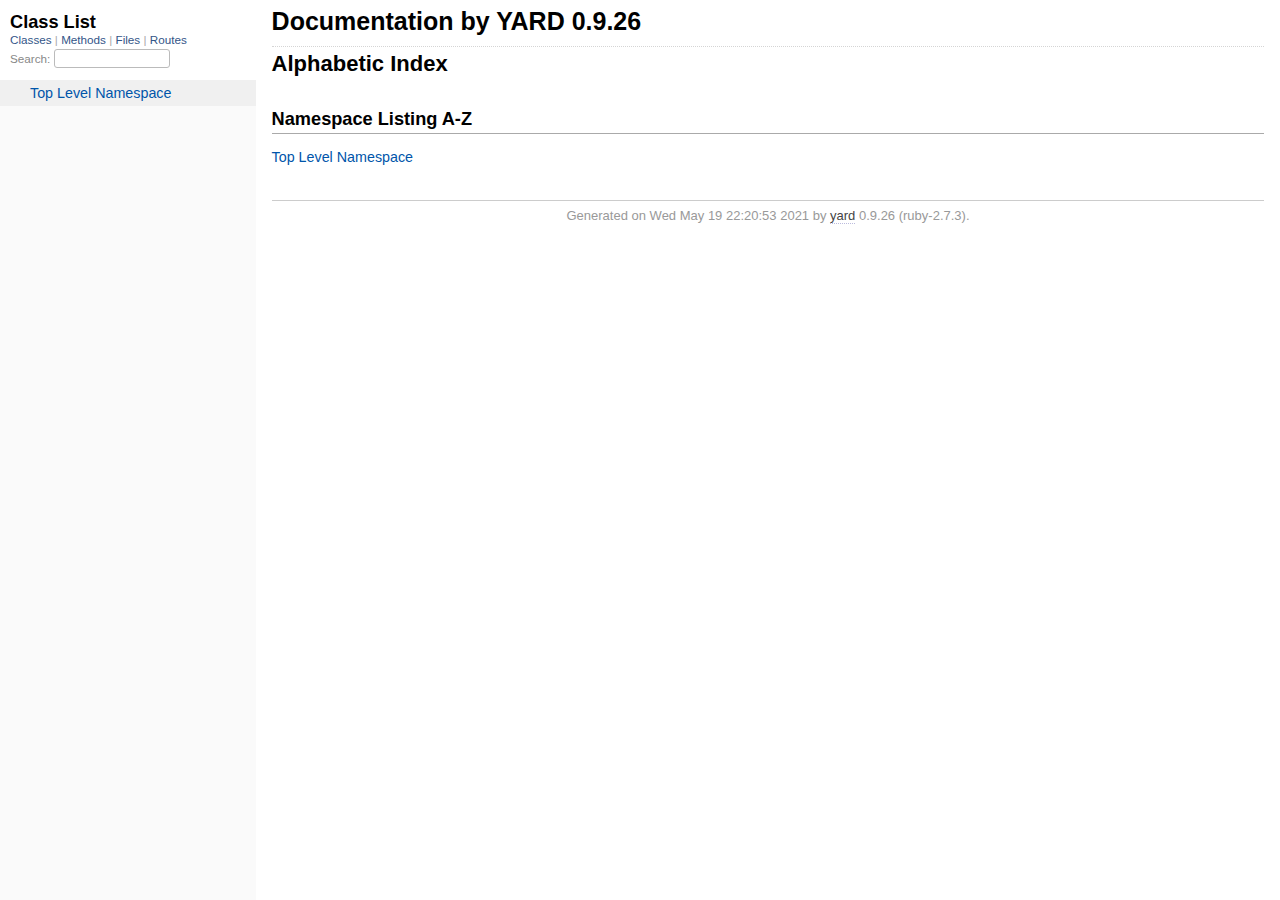
<file: doc/index.html>
<!DOCTYPE html>
<html>
  <head>
    <meta charset="utf-8">
<meta name="viewport" content="width=device-width, initial-scale=1.0">
<title>
  Documentation by YARD 0.9.26
  
</title>

  <link rel="stylesheet" href="css/style.css" type="text/css" />

  <link rel="stylesheet" href="css/common.css" type="text/css" />

<script type="text/javascript">
  pathId = null;
  relpath = '';
</script>


  <script type="text/javascript" charset="utf-8" src="js/jquery.js"></script>

  <script type="text/javascript" charset="utf-8" src="js/app.js"></script>

  <script type="text/javascript" charset="utf-8" src="js/custom.js"></script>


  </head>
  <body>
    <div class="nav_wrap">
      <iframe id="nav" src="class_list.html?1"></iframe>
      <div id="resizer"></div>
    </div>

    <div id="main" tabindex="-1">
      <div id="header">
        <div id="menu">
  
</div>

        <div id="search">
  
    <a class="full_list_link" id="class_list_link"
        href="class_list.html">

        <svg width="24" height="24">
          <rect x="0" y="4" width="24" height="4" rx="1" ry="1"></rect>
          <rect x="0" y="12" width="24" height="4" rx="1" ry="1"></rect>
          <rect x="0" y="20" width="24" height="4" rx="1" ry="1"></rect>
        </svg>
    </a>
  
</div>
        <div class="clear"></div>
      </div>

      <div id="content"><h1 class="noborder title">Documentation by YARD 0.9.26</h1>
<div id="listing">
  <h1 class="alphaindex">Alphabetic Index</h1>
  
<div class="clear"></div>
<h2>Namespace Listing A-Z</h2>


  <ul class="toplevel"><li><span class='object_link'><a href="top-level-namespace.html" title="Top Level Namespace (root)">Top Level Namespace</a></span></li></ul>



<table>
  <tr>
    <td valign='top' width="33%">
      
    </td>
  </tr>
</table>

</div>

</div>

      <div id="footer">
  Generated on Wed May 19 22:20:53 2021 by
  <a href="http://yardoc.org" title="Yay! A Ruby Documentation Tool" target="_parent">yard</a>
  0.9.26 (ruby-2.7.3).
</div>

    </div>
  </body>
</html>
</file>
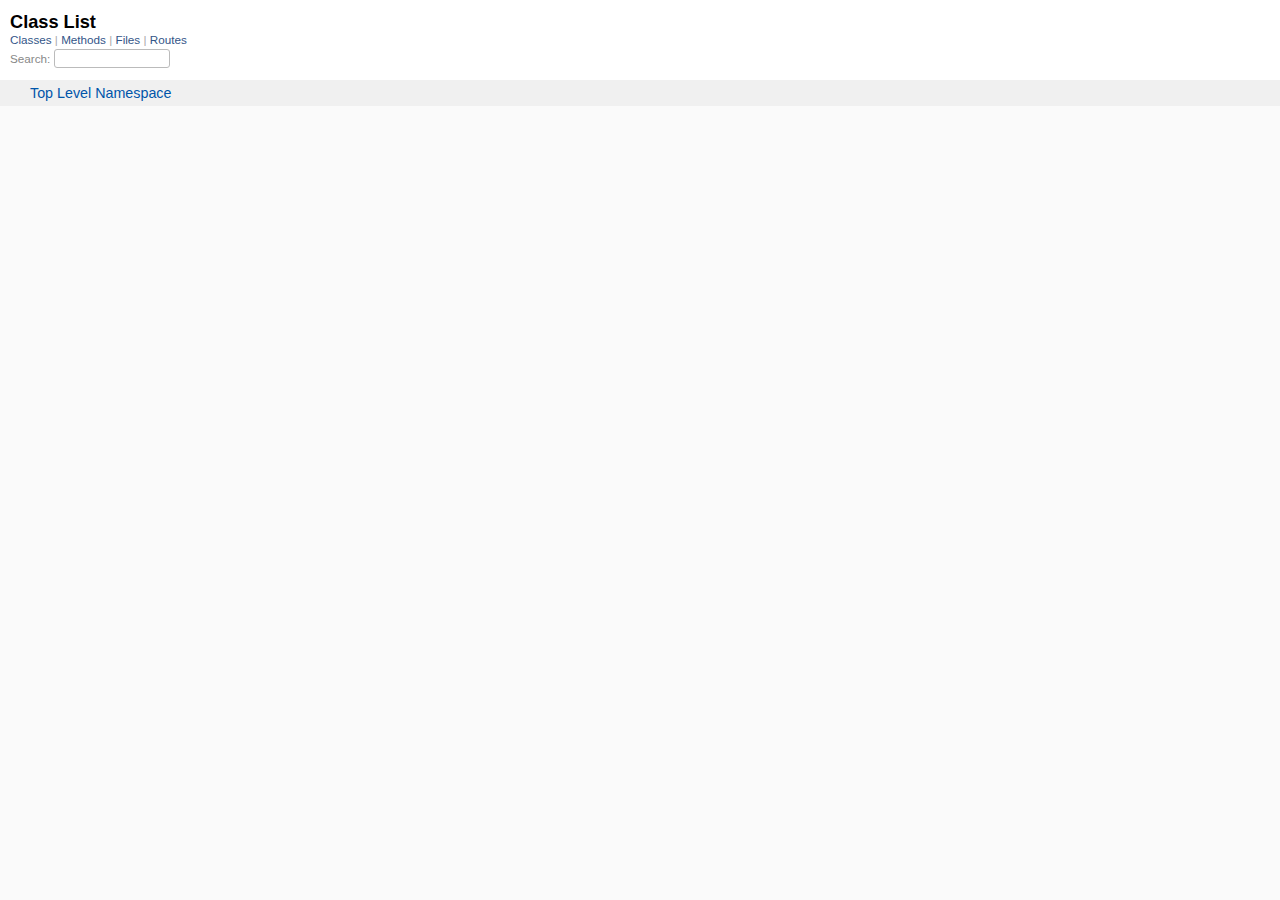
<file: doc/class_list.html>
<!DOCTYPE html>
<html>
  <head>
    <meta name="viewport" content="width=device-width, initial-scale=1.0">
    <meta charset="utf-8" />
    
      <link rel="stylesheet" href="css/full_list.css" type="text/css" media="screen" />
    
      <link rel="stylesheet" href="css/common.css" type="text/css" media="screen" />
    

    
      <script type="text/javascript" charset="utf-8" src="js/jquery.js"></script>
    
      <script type="text/javascript" charset="utf-8" src="js/full_list.js"></script>
    

    <title>Class List</title>
    <base id="base_target" target="_parent" />
  </head>
  <body>
    <div id="content">
      <div class="fixed_header">
        <h1 id="full_list_header">Class List</h1>
        <div id="full_list_nav">
          
            <span><a target="_self" href="class_list.html">
              Classes
            </a></span>
          
            <span><a target="_self" href="method_list.html">
              Methods
            </a></span>
          
            <span><a target="_self" href="file_list.html">
              Files
            </a></span>
          
            <span><a target="_self" href="route_list.html">
              Routes
            </a></span>
          
        </div>

        <div id="search">Search: <input type="text" /></div>
      </div>

      <ul id="full_list" class="class">
        <li id="object_" class="odd"><div class="item" style="padding-left:30px"><span class='object_link'><a href="top-level-namespace.html" title="Top Level Namespace (root)">Top Level Namespace</a></span></div></li>


      </ul>
    </div>
  </body>
</html>
</file>
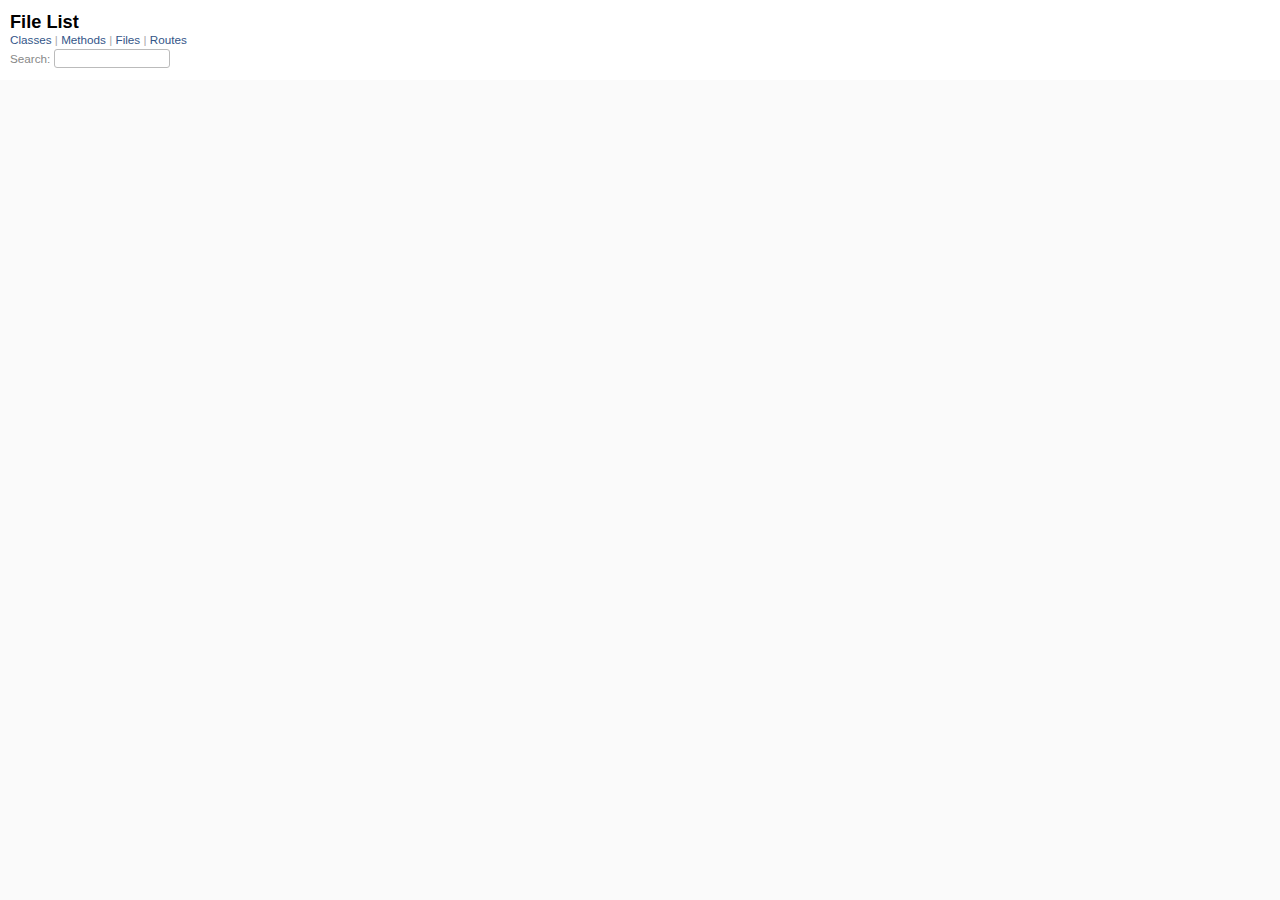
<file: doc/file_list.html>
<!DOCTYPE html>
<html>
  <head>
    <meta name="viewport" content="width=device-width, initial-scale=1.0">
    <meta charset="utf-8" />
    
      <link rel="stylesheet" href="css/full_list.css" type="text/css" media="screen" />
    
      <link rel="stylesheet" href="css/common.css" type="text/css" media="screen" />
    

    
      <script type="text/javascript" charset="utf-8" src="js/jquery.js"></script>
    
      <script type="text/javascript" charset="utf-8" src="js/full_list.js"></script>
    

    <title>File List</title>
    <base id="base_target" target="_parent" />
  </head>
  <body>
    <div id="content">
      <div class="fixed_header">
        <h1 id="full_list_header">File List</h1>
        <div id="full_list_nav">
          
            <span><a target="_self" href="class_list.html">
              Classes
            </a></span>
          
            <span><a target="_self" href="method_list.html">
              Methods
            </a></span>
          
            <span><a target="_self" href="file_list.html">
              Files
            </a></span>
          
            <span><a target="_self" href="route_list.html">
              Routes
            </a></span>
          
        </div>

        <div id="search">Search: <input type="text" /></div>
      </div>

      <ul id="full_list" class="file">
        


      </ul>
    </div>
  </body>
</html>
</file>
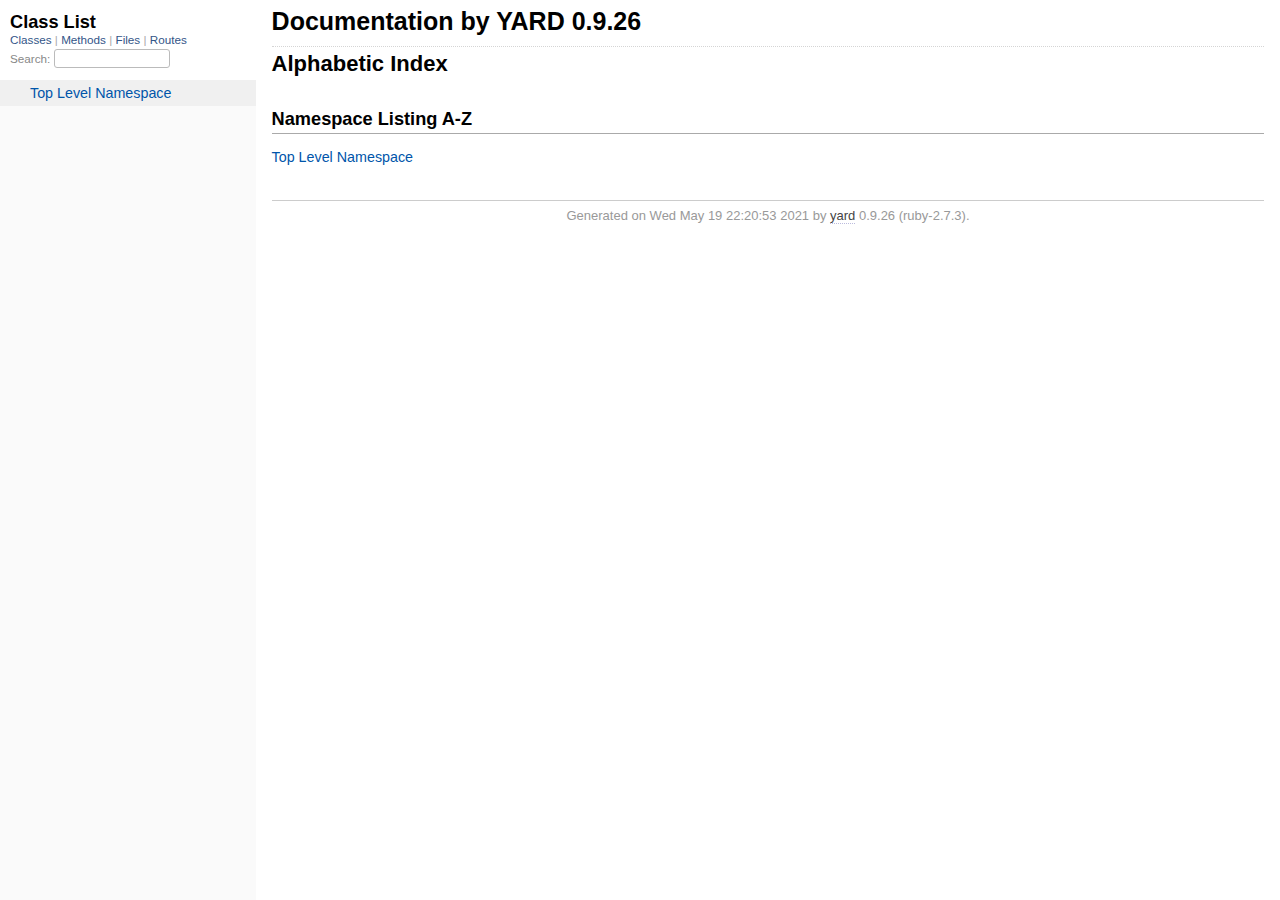
<file: doc/frames.html>
<!DOCTYPE html>
<html>
<head>
  <meta charset="utf-8">
	<title>Documentation by YARD 0.9.26</title>
</head>
<script type="text/javascript">
  var match = unescape(window.location.hash).match(/^#!(.+)/);
  var name = match ? match[1] : 'index.html';
  name = name.replace(/^(\w+):\/\//, '').replace(/^\/\//, '');
  window.top.location = name;
</script>
<noscript>
  <h1>Oops!</h1>
  <h2>YARD requires JavaScript!</h2>
</noscript>
</html>
</file>
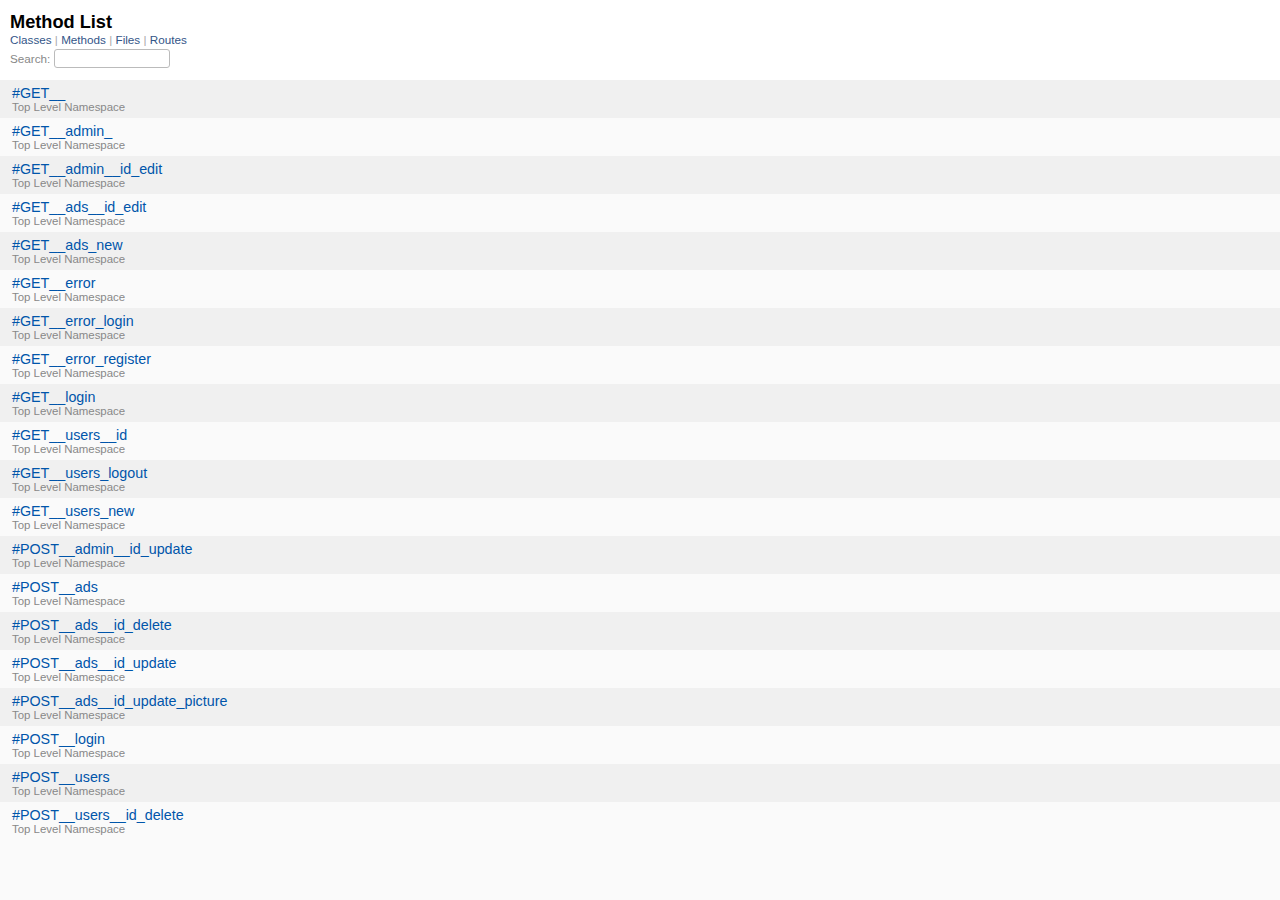
<file: doc/method_list.html>
<!DOCTYPE html>
<html>
  <head>
    <meta name="viewport" content="width=device-width, initial-scale=1.0">
    <meta charset="utf-8" />
    
      <link rel="stylesheet" href="css/full_list.css" type="text/css" media="screen" />
    
      <link rel="stylesheet" href="css/common.css" type="text/css" media="screen" />
    

    
      <script type="text/javascript" charset="utf-8" src="js/jquery.js"></script>
    
      <script type="text/javascript" charset="utf-8" src="js/full_list.js"></script>
    

    <title>Method List</title>
    <base id="base_target" target="_parent" />
  </head>
  <body>
    <div id="content">
      <div class="fixed_header">
        <h1 id="full_list_header">Method List</h1>
        <div id="full_list_nav">
          
            <span><a target="_self" href="class_list.html">
              Classes
            </a></span>
          
            <span><a target="_self" href="method_list.html">
              Methods
            </a></span>
          
            <span><a target="_self" href="file_list.html">
              Files
            </a></span>
          
            <span><a target="_self" href="route_list.html">
              Routes
            </a></span>
          
        </div>

        <div id="search">Search: <input type="text" /></div>
      </div>

      <ul id="full_list" class="method">
        

  <li class="odd ">
    <div class="item">
      <span class='object_link'><a href="top-level-namespace.html#GET__-instance_method" title="#GET__ (method)">#GET__</a></span>
      <small>Top Level Namespace</small>
    </div>
  </li>
  

  <li class="even ">
    <div class="item">
      <span class='object_link'><a href="top-level-namespace.html#GET__admin_-instance_method" title="#GET__admin_ (method)">#GET__admin_</a></span>
      <small>Top Level Namespace</small>
    </div>
  </li>
  

  <li class="odd ">
    <div class="item">
      <span class='object_link'><a href="top-level-namespace.html#GET__admin__id_edit-instance_method" title="#GET__admin__id_edit (method)">#GET__admin__id_edit</a></span>
      <small>Top Level Namespace</small>
    </div>
  </li>
  

  <li class="even ">
    <div class="item">
      <span class='object_link'><a href="top-level-namespace.html#GET__ads__id_edit-instance_method" title="#GET__ads__id_edit (method)">#GET__ads__id_edit</a></span>
      <small>Top Level Namespace</small>
    </div>
  </li>
  

  <li class="odd ">
    <div class="item">
      <span class='object_link'><a href="top-level-namespace.html#GET__ads_new-instance_method" title="#GET__ads_new (method)">#GET__ads_new</a></span>
      <small>Top Level Namespace</small>
    </div>
  </li>
  

  <li class="even ">
    <div class="item">
      <span class='object_link'><a href="top-level-namespace.html#GET__error-instance_method" title="#GET__error (method)">#GET__error</a></span>
      <small>Top Level Namespace</small>
    </div>
  </li>
  

  <li class="odd ">
    <div class="item">
      <span class='object_link'><a href="top-level-namespace.html#GET__error_login-instance_method" title="#GET__error_login (method)">#GET__error_login</a></span>
      <small>Top Level Namespace</small>
    </div>
  </li>
  

  <li class="even ">
    <div class="item">
      <span class='object_link'><a href="top-level-namespace.html#GET__error_register-instance_method" title="#GET__error_register (method)">#GET__error_register</a></span>
      <small>Top Level Namespace</small>
    </div>
  </li>
  

  <li class="odd ">
    <div class="item">
      <span class='object_link'><a href="top-level-namespace.html#GET__login-instance_method" title="#GET__login (method)">#GET__login</a></span>
      <small>Top Level Namespace</small>
    </div>
  </li>
  

  <li class="even ">
    <div class="item">
      <span class='object_link'><a href="top-level-namespace.html#GET__users__id-instance_method" title="#GET__users__id (method)">#GET__users__id</a></span>
      <small>Top Level Namespace</small>
    </div>
  </li>
  

  <li class="odd ">
    <div class="item">
      <span class='object_link'><a href="top-level-namespace.html#GET__users_logout-instance_method" title="#GET__users_logout (method)">#GET__users_logout</a></span>
      <small>Top Level Namespace</small>
    </div>
  </li>
  

  <li class="even ">
    <div class="item">
      <span class='object_link'><a href="top-level-namespace.html#GET__users_new-instance_method" title="#GET__users_new (method)">#GET__users_new</a></span>
      <small>Top Level Namespace</small>
    </div>
  </li>
  

  <li class="odd ">
    <div class="item">
      <span class='object_link'><a href="top-level-namespace.html#POST__admin__id_update-instance_method" title="#POST__admin__id_update (method)">#POST__admin__id_update</a></span>
      <small>Top Level Namespace</small>
    </div>
  </li>
  

  <li class="even ">
    <div class="item">
      <span class='object_link'><a href="top-level-namespace.html#POST__ads-instance_method" title="#POST__ads (method)">#POST__ads</a></span>
      <small>Top Level Namespace</small>
    </div>
  </li>
  

  <li class="odd ">
    <div class="item">
      <span class='object_link'><a href="top-level-namespace.html#POST__ads__id_delete-instance_method" title="#POST__ads__id_delete (method)">#POST__ads__id_delete</a></span>
      <small>Top Level Namespace</small>
    </div>
  </li>
  

  <li class="even ">
    <div class="item">
      <span class='object_link'><a href="top-level-namespace.html#POST__ads__id_update-instance_method" title="#POST__ads__id_update (method)">#POST__ads__id_update</a></span>
      <small>Top Level Namespace</small>
    </div>
  </li>
  

  <li class="odd ">
    <div class="item">
      <span class='object_link'><a href="top-level-namespace.html#POST__ads__id_update_picture-instance_method" title="#POST__ads__id_update_picture (method)">#POST__ads__id_update_picture</a></span>
      <small>Top Level Namespace</small>
    </div>
  </li>
  

  <li class="even ">
    <div class="item">
      <span class='object_link'><a href="top-level-namespace.html#POST__login-instance_method" title="#POST__login (method)">#POST__login</a></span>
      <small>Top Level Namespace</small>
    </div>
  </li>
  

  <li class="odd ">
    <div class="item">
      <span class='object_link'><a href="top-level-namespace.html#POST__users-instance_method" title="#POST__users (method)">#POST__users</a></span>
      <small>Top Level Namespace</small>
    </div>
  </li>
  

  <li class="even ">
    <div class="item">
      <span class='object_link'><a href="top-level-namespace.html#POST__users__id_delete-instance_method" title="#POST__users__id_delete (method)">#POST__users__id_delete</a></span>
      <small>Top Level Namespace</small>
    </div>
  </li>
  


      </ul>
    </div>
  </body>
</html>
</file>
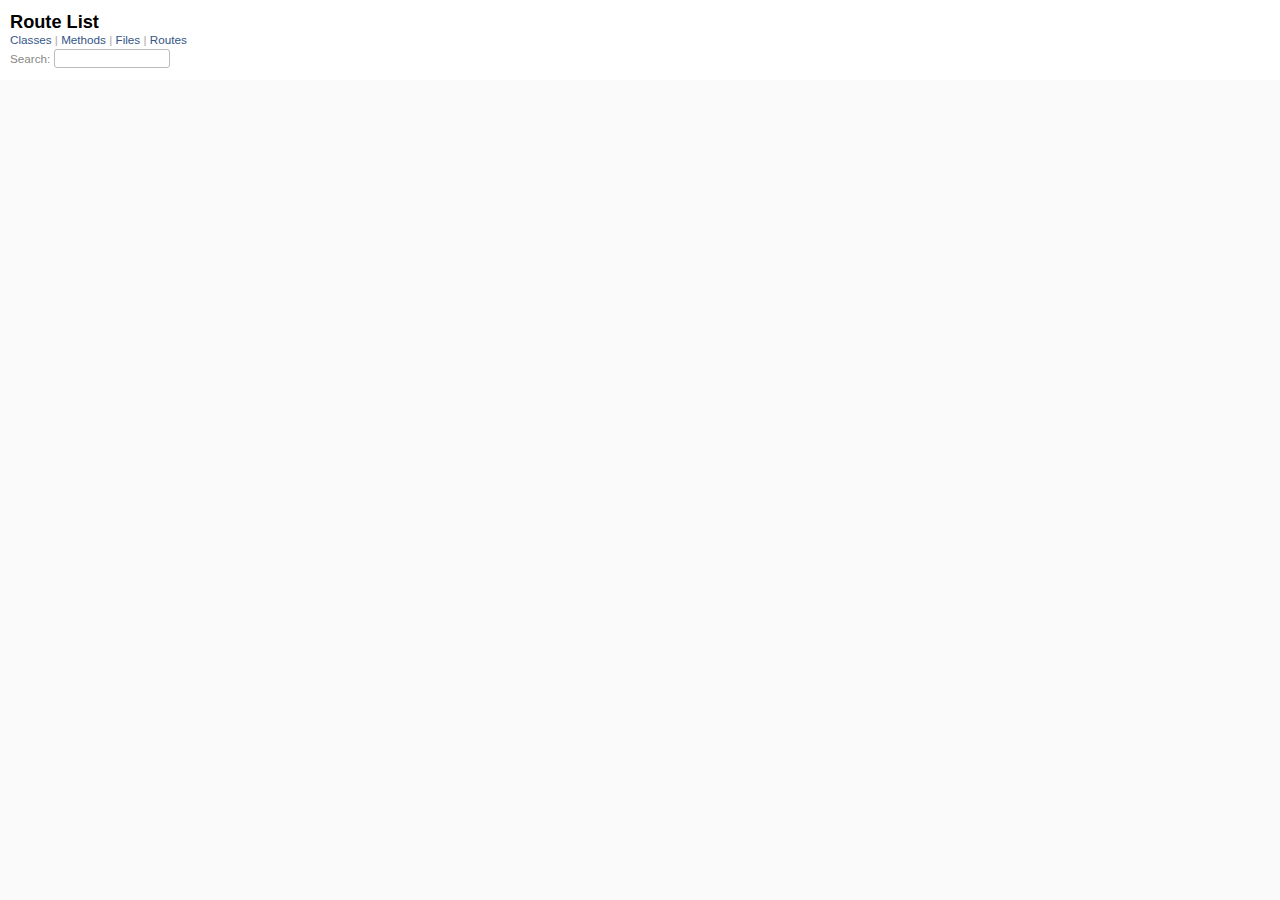
<file: doc/route_list.html>
<!DOCTYPE html>
<html>
  <head>
    <meta name="viewport" content="width=device-width, initial-scale=1.0">
    <meta charset="utf-8" />
    
      <link rel="stylesheet" href="css/full_list.css" type="text/css" media="screen" />
    
      <link rel="stylesheet" href="css/common.css" type="text/css" media="screen" />
    

    
      <script type="text/javascript" charset="utf-8" src="js/jquery.js"></script>
    
      <script type="text/javascript" charset="utf-8" src="js/full_list.js"></script>
    

    <title>Route List</title>
    <base id="base_target" target="_parent" />
  </head>
  <body>
    <div id="content">
      <div class="fixed_header">
        <h1 id="full_list_header">Route List</h1>
        <div id="full_list_nav">
          
            <span><a target="_self" href="class_list.html">
              Classes
            </a></span>
          
            <span><a target="_self" href="method_list.html">
              Methods
            </a></span>
          
            <span><a target="_self" href="file_list.html">
              Files
            </a></span>
          
            <span><a target="_self" href="route_list.html">
              Routes
            </a></span>
          
        </div>

        <div id="search">Search: <input type="text" /></div>
      </div>

      <ul id="full_list" class="class">
        


      </ul>
    </div>
  </body>
</html>
</file>
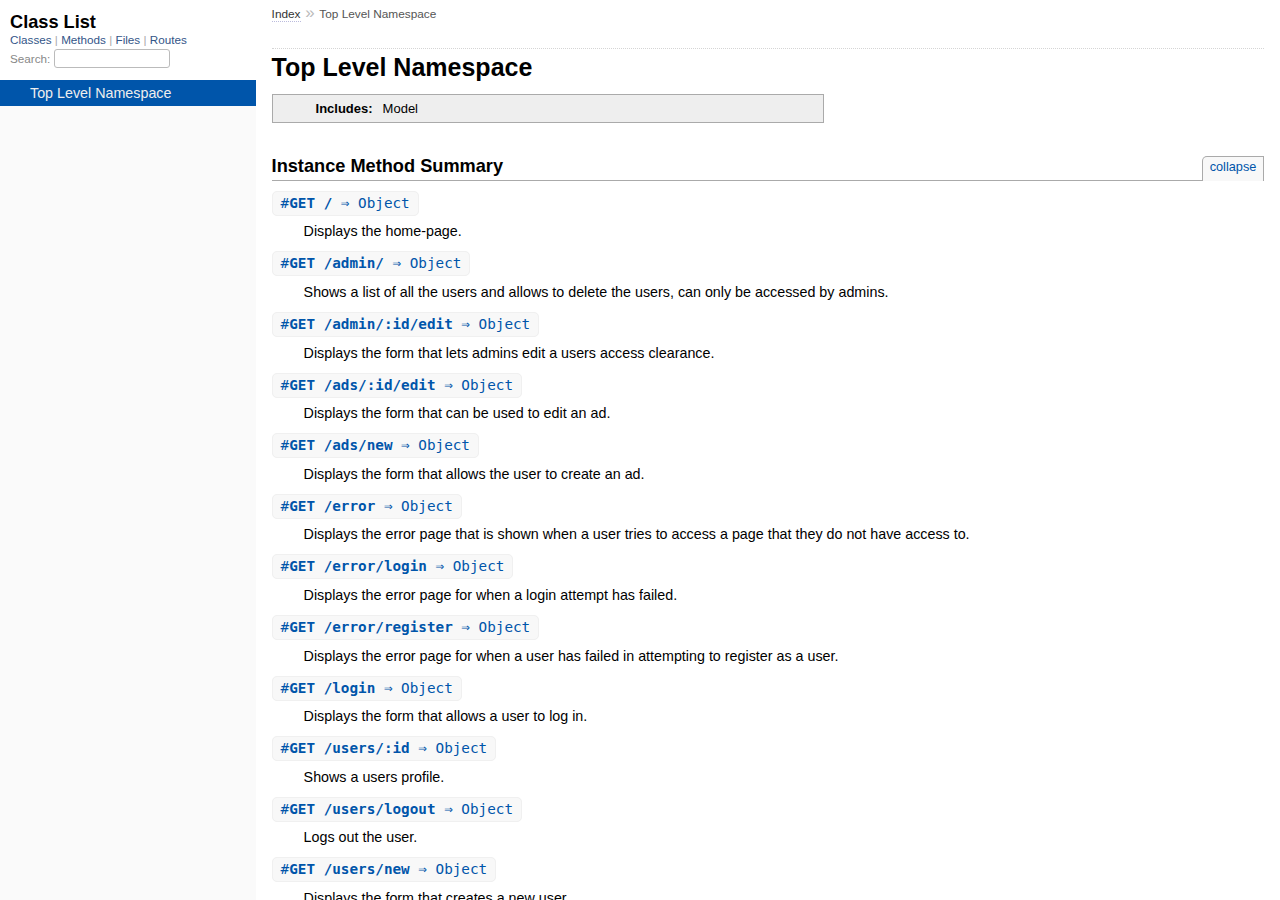
<file: doc/top-level-namespace.html>
<!DOCTYPE html>
<html>
  <head>
    <meta charset="utf-8">
<meta name="viewport" content="width=device-width, initial-scale=1.0">
<title>
  Top Level Namespace
  
    &mdash; Documentation by YARD 0.9.26
  
</title>

  <link rel="stylesheet" href="css/style.css" type="text/css" />

  <link rel="stylesheet" href="css/common.css" type="text/css" />

<script type="text/javascript">
  pathId = "";
  relpath = '';
</script>


  <script type="text/javascript" charset="utf-8" src="js/jquery.js"></script>

  <script type="text/javascript" charset="utf-8" src="js/app.js"></script>

  <script type="text/javascript" charset="utf-8" src="js/custom.js"></script>


  </head>
  <body>
    <div class="nav_wrap">
      <iframe id="nav" src="class_list.html?1"></iframe>
      <div id="resizer"></div>
    </div>

    <div id="main" tabindex="-1">
      <div id="header">
        <div id="menu">
  
    <a href="_index.html">Index</a> &raquo;
    
    
    <span class="title">Top Level Namespace</span>
  
</div>

        <div id="search">
  
    <a class="full_list_link" id="class_list_link"
        href="class_list.html">

        <svg width="24" height="24">
          <rect x="0" y="4" width="24" height="4" rx="1" ry="1"></rect>
          <rect x="0" y="12" width="24" height="4" rx="1" ry="1"></rect>
          <rect x="0" y="20" width="24" height="4" rx="1" ry="1"></rect>
        </svg>
    </a>
  
</div>
        <div class="clear"></div>
      </div>

      <div id="content"><h1>Top Level Namespace
  
  
  
</h1>
<div class="box_info">
  

  
  
  
  
  <dl>
      <dt>Includes:</dt>
      <dd>Model</dd>
  </dl>
  
  

  

  
</div>








  
    <h2>
      Instance Method Summary
      <small><a href="#" class="summary_toggle">collapse</a></small>
    </h2>

    <ul class="summary">
      
        <li class="public ">
  <span class="summary_signature">
    
      <a href="top-level-namespace.html#GET__-instance_method" title="#GET / (instance method)">#<strong>GET /</strong>  &#x21d2; Object </a>
    

    
  </span>
  
  
  
  
  
  
  

  
    <span class="summary_desc"><div class='inline'>
<p>Displays the home-page.</p>
</div></span>
  
</li>

      
        <li class="public ">
  <span class="summary_signature">
    
      <a href="top-level-namespace.html#GET__admin_-instance_method" title="#GET /admin/ (instance method)">#<strong>GET /admin/</strong>  &#x21d2; Object </a>
    

    
  </span>
  
  
  
  
  
  
  

  
    <span class="summary_desc"><div class='inline'>
<p>Shows a list of all the users and allows to delete the users, can only be accessed by admins.</p>
</div></span>
  
</li>

      
        <li class="public ">
  <span class="summary_signature">
    
      <a href="top-level-namespace.html#GET__admin__id_edit-instance_method" title="#GET /admin/:id/edit (instance method)">#<strong>GET /admin/:id/edit</strong>  &#x21d2; Object </a>
    

    
  </span>
  
  
  
  
  
  
  

  
    <span class="summary_desc"><div class='inline'>
<p>Displays the form that lets admins edit a users access clearance.</p>
</div></span>
  
</li>

      
        <li class="public ">
  <span class="summary_signature">
    
      <a href="top-level-namespace.html#GET__ads__id_edit-instance_method" title="#GET /ads/:id/edit (instance method)">#<strong>GET /ads/:id/edit</strong>  &#x21d2; Object </a>
    

    
  </span>
  
  
  
  
  
  
  

  
    <span class="summary_desc"><div class='inline'>
<p>Displays the form that can be used to edit an ad.</p>
</div></span>
  
</li>

      
        <li class="public ">
  <span class="summary_signature">
    
      <a href="top-level-namespace.html#GET__ads_new-instance_method" title="#GET /ads/new (instance method)">#<strong>GET /ads/new</strong>  &#x21d2; Object </a>
    

    
  </span>
  
  
  
  
  
  
  

  
    <span class="summary_desc"><div class='inline'>
<p>Displays the form that allows the user to create an ad.</p>
</div></span>
  
</li>

      
        <li class="public ">
  <span class="summary_signature">
    
      <a href="top-level-namespace.html#GET__error-instance_method" title="#GET /error (instance method)">#<strong>GET /error</strong>  &#x21d2; Object </a>
    

    
  </span>
  
  
  
  
  
  
  

  
    <span class="summary_desc"><div class='inline'>
<p>Displays the error page that is shown when a user tries to access a page that they do not have access to.</p>
</div></span>
  
</li>

      
        <li class="public ">
  <span class="summary_signature">
    
      <a href="top-level-namespace.html#GET__error_login-instance_method" title="#GET /error/login (instance method)">#<strong>GET /error/login</strong>  &#x21d2; Object </a>
    

    
  </span>
  
  
  
  
  
  
  

  
    <span class="summary_desc"><div class='inline'>
<p>Displays the error page for when a login attempt has failed.</p>
</div></span>
  
</li>

      
        <li class="public ">
  <span class="summary_signature">
    
      <a href="top-level-namespace.html#GET__error_register-instance_method" title="#GET /error/register (instance method)">#<strong>GET /error/register</strong>  &#x21d2; Object </a>
    

    
  </span>
  
  
  
  
  
  
  

  
    <span class="summary_desc"><div class='inline'>
<p>Displays the error page for when a user has failed in attempting to register as a user.</p>
</div></span>
  
</li>

      
        <li class="public ">
  <span class="summary_signature">
    
      <a href="top-level-namespace.html#GET__login-instance_method" title="#GET /login (instance method)">#<strong>GET /login</strong>  &#x21d2; Object </a>
    

    
  </span>
  
  
  
  
  
  
  

  
    <span class="summary_desc"><div class='inline'>
<p>Displays the form that allows a user to log in.</p>
</div></span>
  
</li>

      
        <li class="public ">
  <span class="summary_signature">
    
      <a href="top-level-namespace.html#GET__users__id-instance_method" title="#GET /users/:id (instance method)">#<strong>GET /users/:id</strong>  &#x21d2; Object </a>
    

    
  </span>
  
  
  
  
  
  
  

  
    <span class="summary_desc"><div class='inline'>
<p>Shows a users profile.</p>
</div></span>
  
</li>

      
        <li class="public ">
  <span class="summary_signature">
    
      <a href="top-level-namespace.html#GET__users_logout-instance_method" title="#GET /users/logout (instance method)">#<strong>GET /users/logout</strong>  &#x21d2; Object </a>
    

    
  </span>
  
  
  
  
  
  
  

  
    <span class="summary_desc"><div class='inline'>
<p>Logs out the user.</p>
</div></span>
  
</li>

      
        <li class="public ">
  <span class="summary_signature">
    
      <a href="top-level-namespace.html#GET__users_new-instance_method" title="#GET /users/new (instance method)">#<strong>GET /users/new</strong>  &#x21d2; Object </a>
    

    
  </span>
  
  
  
  
  
  
  

  
    <span class="summary_desc"><div class='inline'>
<p>Displays the form that creates a new user.</p>
</div></span>
  
</li>

      
        <li class="public ">
  <span class="summary_signature">
    
      <a href="top-level-namespace.html#POST__admin__id_update-instance_method" title="#POST /admin/:id/update (instance method)">#<strong>POST /admin/:id/update</strong>  &#x21d2; Object </a>
    

    
  </span>
  
  
  
  
  
  
  

  
    <span class="summary_desc"><div class='inline'>
<p>Updates a users access clearance.</p>
</div></span>
  
</li>

      
        <li class="public ">
  <span class="summary_signature">
    
      <a href="top-level-namespace.html#POST__ads-instance_method" title="#POST /ads (instance method)">#<strong>POST /ads</strong>  &#x21d2; Object </a>
    

    
  </span>
  
  
  
  
  
  
  

  
    <span class="summary_desc"><div class='inline'>
<p>Creates a new ad and redirects to /.</p>
</div></span>
  
</li>

      
        <li class="public ">
  <span class="summary_signature">
    
      <a href="top-level-namespace.html#POST__ads__id_delete-instance_method" title="#POST /ads/:id/delete (instance method)">#<strong>POST /ads/:id/delete</strong>  &#x21d2; Object </a>
    

    
  </span>
  
  
  
  
  
  
  

  
    <span class="summary_desc"><div class='inline'>
<p>Deletes the selected ad and redirects to /users/:id.</p>
</div></span>
  
</li>

      
        <li class="public ">
  <span class="summary_signature">
    
      <a href="top-level-namespace.html#POST__ads__id_update-instance_method" title="#POST /ads/:id/update (instance method)">#<strong>POST /ads/:id/update</strong>  &#x21d2; Object </a>
    

    
  </span>
  
  
  
  
  
  
  

  
    <span class="summary_desc"><div class='inline'>
<p>Updates the chosen ad and redirects to /users/:id.</p>
</div></span>
  
</li>

      
        <li class="public ">
  <span class="summary_signature">
    
      <a href="top-level-namespace.html#POST__ads__id_update_picture-instance_method" title="#POST /ads/:id/update_picture (instance method)">#<strong>POST /ads/:id/update_picture</strong>  &#x21d2; Object </a>
    

    
  </span>
  
  
  
  
  
  
  

  
    <span class="summary_desc"><div class='inline'>
<p>Updates the image of the selected ad and redirects to /users/:id.</p>
</div></span>
  
</li>

      
        <li class="public ">
  <span class="summary_signature">
    
      <a href="top-level-namespace.html#POST__login-instance_method" title="#POST /login (instance method)">#<strong>POST /login</strong>  &#x21d2; Object </a>
    

    
  </span>
  
  
  
  
  
  
  

  
    <span class="summary_desc"><div class='inline'>
<p>Logs a user in, keeps track of the amount of login tries a computer has, if they have more than 3 login_tries they get a cool-down effect, the tracker is reset after the user has been slept for 30 seconds or after a successful login attempt.</p>
</div></span>
  
</li>

      
        <li class="public ">
  <span class="summary_signature">
    
      <a href="top-level-namespace.html#POST__users-instance_method" title="#POST /users (instance method)">#<strong>POST /users</strong>  &#x21d2; Object </a>
    

    
  </span>
  
  
  
  
  
  
  

  
    <span class="summary_desc"><div class='inline'>
<p>Creates a new user and redirects to / if successful, if the password and the confirmed password do not match the route redirects to /error/register.</p>
</div></span>
  
</li>

      
        <li class="public ">
  <span class="summary_signature">
    
      <a href="top-level-namespace.html#POST__users__id_delete-instance_method" title="#POST /users/:id/delete (instance method)">#<strong>POST /users/:id/delete</strong>  &#x21d2; Object </a>
    

    
  </span>
  
  
  
  
  
  
  

  
    <span class="summary_desc"><div class='inline'>
<p>Deletes a user, can only be accessed if you are the user being deleted or if you are an admin.</p>
</div></span>
  
</li>

      
    </ul>
  


  

  <div id="instance_method_details" class="method_details_list">
    <h2>Instance Method Details</h2>

    
      <div class="method_details first">
  <h3 class="signature first" id="GET__-instance_method">
  
    #<strong>GET /</strong>  &#x21d2; <tt>Object</tt> 
  

  

  
</h3><div class="docstring">
  <div class="discussion">
    
<p>Displays the home-page</p>


  </div>
</div>
<div class="tags">
  

  <p class="tag_title">See Also:</p>
  <ul class="see">
    
      <li>Model#get_ads</li>
    
  </ul>



</div><table class="source_code">
  <tr>
    <td>
      <pre class="lines">


43
44
45
46</pre>
    </td>
    <td>
      <pre class="code"><span class="info file"># File 'app.rb', line 43</span>

<span class='id identifier rubyid_get'>get</span><span class='lparen'>(</span><span class='tstring'><span class='tstring_beg'>&#39;</span><span class='tstring_content'>/</span><span class='tstring_end'>&#39;</span></span><span class='rparen'>)</span> <span class='kw'>do</span> 
    <span class='id identifier rubyid_advertisements'>advertisements</span> <span class='op'>=</span> <span class='id identifier rubyid_get_ads'>get_ads</span><span class='lparen'>(</span><span class='rparen'>)</span>
    <span class='id identifier rubyid_slim'>slim</span><span class='lparen'>(</span><span class='symbol'>:index</span><span class='comma'>,</span> <span class='label'>locals:</span><span class='lbrace'>{</span><span class='label'>advertisements:</span><span class='id identifier rubyid_advertisements'>advertisements</span><span class='rbrace'>}</span><span class='rparen'>)</span>
<span class='kw'>end</span></pre>
    </td>
  </tr>
</table>
</div>
    
      <div class="method_details ">
  <h3 class="signature " id="GET__admin_-instance_method">
  
    #<strong>GET /admin/</strong>  &#x21d2; <tt>Object</tt> 
  

  

  
</h3><div class="docstring">
  <div class="discussion">
    
<p>Shows a list of all the users and allows to delete the users, can only be accessed by admins</p>


  </div>
</div>
<div class="tags">
  

  <p class="tag_title">See Also:</p>
  <ul class="see">
    
      <li>Model#get_user_content</li>
    
      <li>Model#get_user_to_group</li>
    
  </ul>



</div><table class="source_code">
  <tr>
    <td>
      <pre class="lines">


213
214
215
216
217</pre>
    </td>
    <td>
      <pre class="code"><span class="info file"># File 'app.rb', line 213</span>

<span class='id identifier rubyid_get'>get</span><span class='lparen'>(</span><span class='tstring'><span class='tstring_beg'>&quot;</span><span class='tstring_content'>/admin/</span><span class='tstring_end'>&quot;</span></span><span class='rparen'>)</span> <span class='kw'>do</span>
    <span class='id identifier rubyid_users'>users</span> <span class='op'>=</span> <span class='id identifier rubyid_get_all_user_content'>get_all_user_content</span><span class='lparen'>(</span><span class='rparen'>)</span>
    <span class='id identifier rubyid_user_to_group'>user_to_group</span> <span class='op'>=</span> <span class='id identifier rubyid_get_user_to_group'>get_user_to_group</span><span class='lparen'>(</span><span class='rparen'>)</span>
    <span class='id identifier rubyid_slim'>slim</span><span class='lparen'>(</span><span class='symbol'>:&quot;/admin/index&quot;</span><span class='comma'>,</span> <span class='label'>locals:</span><span class='lbrace'>{</span><span class='label'>users:</span><span class='id identifier rubyid_users'>users</span><span class='comma'>,</span> <span class='label'>user_to_group:</span><span class='id identifier rubyid_user_to_group'>user_to_group</span><span class='rbrace'>}</span><span class='rparen'>)</span>
<span class='kw'>end</span></pre>
    </td>
  </tr>
</table>
</div>
    
      <div class="method_details ">
  <h3 class="signature " id="GET__admin__id_edit-instance_method">
  
    #<strong>GET /admin/:id/edit</strong>  &#x21d2; <tt>Object</tt> 
  

  

  
</h3><div class="docstring">
  <div class="discussion">
    
<p>Displays the form that lets admins edit a users access clearance</p>


  </div>
</div>
<div class="tags">
  <p class="tag_title">Parameters:</p>
<ul class="param">
  
    <li>
      
        <span class='name'>:user_id,</span>
      
      
        <span class='type'>(<tt>Integer</tt>)</span>
      
      
      
        &mdash;
        <div class='inline'>
<p>the users id</p>
</div>
      
    </li>
  
</ul>




</div><table class="source_code">
  <tr>
    <td>
      <pre class="lines">


223
224
225
226
227
228
229</pre>
    </td>
    <td>
      <pre class="code"><span class="info file"># File 'app.rb', line 223</span>

<span class='id identifier rubyid_get'>get</span><span class='lparen'>(</span><span class='tstring'><span class='tstring_beg'>&quot;</span><span class='tstring_content'>/admin/:id/edit</span><span class='tstring_end'>&quot;</span></span><span class='rparen'>)</span> <span class='kw'>do</span>
    <span class='id identifier rubyid_id'>id</span> <span class='op'>=</span> <span class='id identifier rubyid_params'>params</span><span class='lbracket'>[</span><span class='symbol'>:user_id</span><span class='rbracket'>]</span><span class='period'>.</span><span class='id identifier rubyid_to_i'>to_i</span>
    <span class='id identifier rubyid_user_content'>user_content</span> <span class='op'>=</span> <span class='id identifier rubyid_get_user_content'>get_user_content</span><span class='lparen'>(</span><span class='id identifier rubyid_id'>id</span><span class='rparen'>)</span>
    <span class='id identifier rubyid_user_group'>user_group</span> <span class='op'>=</span> <span class='id identifier rubyid_get_one_user_to_group'>get_one_user_to_group</span><span class='lparen'>(</span><span class='id identifier rubyid_id'>id</span><span class='rparen'>)</span>
    <span class='id identifier rubyid_group_content'>group_content</span> <span class='op'>=</span> <span class='id identifier rubyid_get_groups'>get_groups</span><span class='lparen'>(</span><span class='rparen'>)</span>
    <span class='id identifier rubyid_slim'>slim</span><span class='lparen'>(</span><span class='symbol'>:&quot;/admin/edit&quot;</span><span class='comma'>,</span> <span class='label'>locals:</span><span class='lbrace'>{</span><span class='label'>users:</span><span class='id identifier rubyid_user_content'>user_content</span><span class='comma'>,</span> <span class='label'>user_group:</span><span class='id identifier rubyid_user_group'>user_group</span><span class='comma'>,</span> <span class='label'>groups:</span><span class='id identifier rubyid_group_content'>group_content</span><span class='rbrace'>}</span><span class='rparen'>)</span>
<span class='kw'>end</span></pre>
    </td>
  </tr>
</table>
</div>
    
      <div class="method_details ">
  <h3 class="signature " id="GET__ads__id_edit-instance_method">
  
    #<strong>GET /ads/:id/edit</strong>  &#x21d2; <tt>Object</tt> 
  

  

  
</h3><div class="docstring">
  <div class="discussion">
    
<p>Displays the form that can be used to edit an ad</p>


  </div>
</div>
<div class="tags">
  <p class="tag_title">Parameters:</p>
<ul class="param">
  
    <li>
      
        <span class='name'>:ad_id,</span>
      
      
        <span class='type'>(<tt>Integer</tt>)</span>
      
      
      
        &mdash;
        <div class='inline'>
<p>the id of the ad being edited</p>
</div>
      
    </li>
  
</ul>


  <p class="tag_title">See Also:</p>
  <ul class="see">
    
      <li>Model#ad_content</li>
    
      <li>Model#ad_to_category</li>
    
      <li>Model#get_categories</li>
    
  </ul>



</div><table class="source_code">
  <tr>
    <td>
      <pre class="lines">


91
92
93
94
95
96
97
98</pre>
    </td>
    <td>
      <pre class="code"><span class="info file"># File 'app.rb', line 91</span>

<span class='id identifier rubyid_get'>get</span><span class='lparen'>(</span><span class='tstring'><span class='tstring_beg'>&quot;</span><span class='tstring_content'>/ads/:id/edit</span><span class='tstring_end'>&quot;</span></span><span class='rparen'>)</span> <span class='kw'>do</span>
    <span class='id identifier rubyid_ad_id'>ad_id</span> <span class='op'>=</span> <span class='id identifier rubyid_params'>params</span><span class='lbracket'>[</span><span class='symbol'>:ad_id</span><span class='rbracket'>]</span><span class='period'>.</span><span class='id identifier rubyid_to_i'>to_i</span>
    <span class='id identifier rubyid_user_id'>user_id</span> <span class='op'>=</span> <span class='id identifier rubyid_session'>session</span><span class='lbracket'>[</span><span class='symbol'>:user_id</span><span class='rbracket'>]</span><span class='period'>.</span><span class='id identifier rubyid_to_i'>to_i</span>
    <span class='id identifier rubyid_ad_content'>ad_content</span> <span class='op'>=</span> <span class='id identifier rubyid_ad_content'>ad_content</span><span class='lparen'>(</span><span class='id identifier rubyid_ad_id'>ad_id</span><span class='rparen'>)</span>
    <span class='id identifier rubyid_category_id'>category_id</span> <span class='op'>=</span> <span class='id identifier rubyid_ad_to_category'>ad_to_category</span><span class='lparen'>(</span><span class='id identifier rubyid_ad_id'>ad_id</span><span class='rparen'>)</span>
    <span class='id identifier rubyid_categories'>categories</span> <span class='op'>=</span> <span class='id identifier rubyid_get_categories'>get_categories</span><span class='lparen'>(</span><span class='rparen'>)</span>
    <span class='id identifier rubyid_slim'>slim</span><span class='lparen'>(</span><span class='symbol'>:&quot;/ads/edit&quot;</span><span class='comma'>,</span> <span class='label'>locals:</span><span class='lbrace'>{</span><span class='label'>advertisements:</span><span class='id identifier rubyid_ad_content'>ad_content</span><span class='comma'>,</span> <span class='label'>categories:</span><span class='id identifier rubyid_categories'>categories</span><span class='comma'>,</span> <span class='label'>category_id:</span><span class='id identifier rubyid_category_id'>category_id</span><span class='rbrace'>}</span><span class='rparen'>)</span>
<span class='kw'>end</span></pre>
    </td>
  </tr>
</table>
</div>
    
      <div class="method_details ">
  <h3 class="signature " id="GET__ads_new-instance_method">
  
    #<strong>GET /ads/new</strong>  &#x21d2; <tt>Object</tt> 
  

  

  
</h3><div class="docstring">
  <div class="discussion">
    
<p>Displays the form that allows the user to create an ad</p>


  </div>
</div>
<div class="tags">
  

  <p class="tag_title">See Also:</p>
  <ul class="see">
    
      <li>Model#get_categories</li>
    
  </ul>



</div><table class="source_code">
  <tr>
    <td>
      <pre class="lines">


52
53
54
55</pre>
    </td>
    <td>
      <pre class="code"><span class="info file"># File 'app.rb', line 52</span>

<span class='id identifier rubyid_get'>get</span><span class='lparen'>(</span><span class='tstring'><span class='tstring_beg'>&#39;</span><span class='tstring_content'>/ads/new</span><span class='tstring_end'>&#39;</span></span><span class='rparen'>)</span> <span class='kw'>do</span>
    <span class='id identifier rubyid_categories'>categories</span> <span class='op'>=</span> <span class='id identifier rubyid_get_categories'>get_categories</span><span class='lparen'>(</span><span class='rparen'>)</span>
    <span class='id identifier rubyid_slim'>slim</span><span class='lparen'>(</span><span class='symbol'>:&quot;/ads/create&quot;</span><span class='comma'>,</span> <span class='label'>locals:</span><span class='lbrace'>{</span><span class='label'>categories:</span><span class='id identifier rubyid_categories'>categories</span><span class='rbrace'>}</span><span class='rparen'>)</span>
<span class='kw'>end</span></pre>
    </td>
  </tr>
</table>
</div>
    
      <div class="method_details ">
  <h3 class="signature " id="GET__error-instance_method">
  
    #<strong>GET /error</strong>  &#x21d2; <tt>Object</tt> 
  

  

  
</h3><div class="docstring">
  <div class="discussion">
    
<p>Displays the error page that is shown when a user tries to access a page that they do not have access to</p>


  </div>
</div>
<div class="tags">
  



</div><table class="source_code">
  <tr>
    <td>
      <pre class="lines">


292
293
294</pre>
    </td>
    <td>
      <pre class="code"><span class="info file"># File 'app.rb', line 292</span>

<span class='id identifier rubyid_get'>get</span><span class='lparen'>(</span><span class='tstring'><span class='tstring_beg'>&#39;</span><span class='tstring_content'>/error</span><span class='tstring_end'>&#39;</span></span><span class='rparen'>)</span> <span class='kw'>do</span>
  <span class='id identifier rubyid_slim'>slim</span><span class='lparen'>(</span><span class='symbol'>:&quot;/error/not_logged_in&quot;</span><span class='rparen'>)</span>  
<span class='kw'>end</span></pre>
    </td>
  </tr>
</table>
</div>
    
      <div class="method_details ">
  <h3 class="signature " id="GET__error_login-instance_method">
  
    #<strong>GET /error/login</strong>  &#x21d2; <tt>Object</tt> 
  

  

  
</h3><div class="docstring">
  <div class="discussion">
    
<p>Displays the error page for when a login attempt has failed</p>


  </div>
</div>
<div class="tags">
  



</div><table class="source_code">
  <tr>
    <td>
      <pre class="lines">


299
300
301</pre>
    </td>
    <td>
      <pre class="code"><span class="info file"># File 'app.rb', line 299</span>

<span class='id identifier rubyid_get'>get</span><span class='lparen'>(</span><span class='tstring'><span class='tstring_beg'>&quot;</span><span class='tstring_content'>/error/login</span><span class='tstring_end'>&quot;</span></span><span class='rparen'>)</span> <span class='kw'>do</span>
    <span class='id identifier rubyid_slim'>slim</span><span class='lparen'>(</span><span class='symbol'>:&quot;/error/login&quot;</span><span class='rparen'>)</span>
<span class='kw'>end</span></pre>
    </td>
  </tr>
</table>
</div>
    
      <div class="method_details ">
  <h3 class="signature " id="GET__error_register-instance_method">
  
    #<strong>GET /error/register</strong>  &#x21d2; <tt>Object</tt> 
  

  

  
</h3><div class="docstring">
  <div class="discussion">
    
<p>Displays the error page for when a user has failed in attempting to register as a user</p>


  </div>
</div>
<div class="tags">
  



</div><table class="source_code">
  <tr>
    <td>
      <pre class="lines">


306
307
308</pre>
    </td>
    <td>
      <pre class="code"><span class="info file"># File 'app.rb', line 306</span>

<span class='id identifier rubyid_get'>get</span><span class='lparen'>(</span><span class='tstring'><span class='tstring_beg'>&quot;</span><span class='tstring_content'>/error/register</span><span class='tstring_end'>&quot;</span></span><span class='rparen'>)</span> <span class='kw'>do</span>
    <span class='id identifier rubyid_slim'>slim</span><span class='lparen'>(</span><span class='symbol'>:&quot;/error/register&quot;</span><span class='rparen'>)</span>
<span class='kw'>end</span></pre>
    </td>
  </tr>
</table>
</div>
    
      <div class="method_details ">
  <h3 class="signature " id="GET__login-instance_method">
  
    #<strong>GET /login</strong>  &#x21d2; <tt>Object</tt> 
  

  

  
</h3><div class="docstring">
  <div class="discussion">
    
<p>Displays the form that allows a user to log in</p>


  </div>
</div>
<div class="tags">
  



</div><table class="source_code">
  <tr>
    <td>
      <pre class="lines">


258
259
260</pre>
    </td>
    <td>
      <pre class="code"><span class="info file"># File 'app.rb', line 258</span>

<span class='id identifier rubyid_get'>get</span><span class='lparen'>(</span><span class='tstring'><span class='tstring_beg'>&quot;</span><span class='tstring_content'>/login</span><span class='tstring_end'>&quot;</span></span><span class='rparen'>)</span> <span class='kw'>do</span>
    <span class='id identifier rubyid_slim'>slim</span><span class='lparen'>(</span><span class='symbol'>:login</span><span class='rparen'>)</span>
<span class='kw'>end</span></pre>
    </td>
  </tr>
</table>
</div>
    
      <div class="method_details ">
  <h3 class="signature " id="GET__users__id-instance_method">
  
    #<strong>GET /users/:id</strong>  &#x21d2; <tt>Object</tt> 
  

  

  
</h3><div class="docstring">
  <div class="discussion">
    
<p>Shows a users profile</p>


  </div>
</div>
<div class="tags">
  <p class="tag_title">Parameters:</p>
<ul class="param">
  
    <li>
      
        <span class='name'>:user_id,</span>
      
      
        <span class='type'>(<tt>string</tt>)</span>
      
      
      
        &mdash;
        <div class='inline'>
<p>the id of the user whose profile is being shown</p>
</div>
      
    </li>
  
</ul>


  <p class="tag_title">See Also:</p>
  <ul class="see">
    
      <li>Model#ads_by_user</li>
    
  </ul>



</div><table class="source_code">
  <tr>
    <td>
      <pre class="lines">


249
250
251
252
253</pre>
    </td>
    <td>
      <pre class="code"><span class="info file"># File 'app.rb', line 249</span>

<span class='id identifier rubyid_get'>get</span><span class='lparen'>(</span><span class='tstring'><span class='tstring_beg'>&quot;</span><span class='tstring_content'>/users/:id</span><span class='tstring_end'>&quot;</span></span><span class='rparen'>)</span> <span class='kw'>do</span>
    <span class='id identifier rubyid_id'>id</span> <span class='op'>=</span> <span class='id identifier rubyid_session'>session</span><span class='lbracket'>[</span><span class='symbol'>:user_id</span><span class='rbracket'>]</span><span class='period'>.</span><span class='id identifier rubyid_to_i'>to_i</span>
    <span class='id identifier rubyid_ads_by_user'>ads_by_user</span> <span class='op'>=</span> <span class='id identifier rubyid_ads_by_user'>ads_by_user</span><span class='lparen'>(</span><span class='id identifier rubyid_id'>id</span><span class='rparen'>)</span>
    <span class='id identifier rubyid_slim'>slim</span><span class='lparen'>(</span><span class='symbol'>:&quot;/users/index&quot;</span><span class='comma'>,</span> <span class='label'>locals:</span><span class='lbrace'>{</span><span class='label'>advertisements:</span><span class='id identifier rubyid_ads_by_user'>ads_by_user</span><span class='rbrace'>}</span><span class='rparen'>)</span>
<span class='kw'>end</span></pre>
    </td>
  </tr>
</table>
</div>
    
      <div class="method_details ">
  <h3 class="signature " id="GET__users_logout-instance_method">
  
    #<strong>GET /users/logout</strong>  &#x21d2; <tt>Object</tt> 
  

  

  
</h3><div class="docstring">
  <div class="discussion">
    
<p>Logs out the user</p>


  </div>
</div>
<div class="tags">
  



</div><table class="source_code">
  <tr>
    <td>
      <pre class="lines">


185
186
187
188
189</pre>
    </td>
    <td>
      <pre class="code"><span class="info file"># File 'app.rb', line 185</span>

<span class='id identifier rubyid_get'>get</span><span class='lparen'>(</span><span class='tstring'><span class='tstring_beg'>&quot;</span><span class='tstring_content'>/users/logout</span><span class='tstring_end'>&quot;</span></span><span class='rparen'>)</span> <span class='kw'>do</span>
    <span class='id identifier rubyid_session'>session</span><span class='lbracket'>[</span><span class='symbol'>:user_id</span><span class='rbracket'>]</span> <span class='op'>=</span> <span class='kw'>nil</span>
    <span class='id identifier rubyid_session'>session</span><span class='lbracket'>[</span><span class='symbol'>:group_id</span><span class='rbracket'>]</span> <span class='op'>=</span> <span class='kw'>nil</span>
    <span class='id identifier rubyid_redirect'>redirect</span><span class='lparen'>(</span><span class='tstring'><span class='tstring_beg'>&quot;</span><span class='tstring_content'>/</span><span class='tstring_end'>&quot;</span></span><span class='rparen'>)</span>
<span class='kw'>end</span></pre>
    </td>
  </tr>
</table>
</div>
    
      <div class="method_details ">
  <h3 class="signature " id="GET__users_new-instance_method">
  
    #<strong>GET /users/new</strong>  &#x21d2; <tt>Object</tt> 
  

  

  
</h3><div class="docstring">
  <div class="discussion">
    
<p>Displays the form that creates a new user</p>


  </div>
</div>
<div class="tags">
  



</div><table class="source_code">
  <tr>
    <td>
      <pre class="lines">


155
156
157</pre>
    </td>
    <td>
      <pre class="code"><span class="info file"># File 'app.rb', line 155</span>

<span class='id identifier rubyid_get'>get</span><span class='lparen'>(</span><span class='tstring'><span class='tstring_beg'>&quot;</span><span class='tstring_content'>/users/new</span><span class='tstring_end'>&quot;</span></span><span class='rparen'>)</span> <span class='kw'>do</span>
    <span class='id identifier rubyid_slim'>slim</span><span class='lparen'>(</span><span class='symbol'>:&quot;/users/create&quot;</span><span class='rparen'>)</span>
<span class='kw'>end</span></pre>
    </td>
  </tr>
</table>
</div>
    
      <div class="method_details ">
  <h3 class="signature " id="POST__admin__id_update-instance_method">
  
    #<strong>POST /admin/:id/update</strong>  &#x21d2; <tt>Object</tt> 
  

  

  
</h3><div class="docstring">
  <div class="discussion">
    
<p>Updates a users access clearance</p>


  </div>
</div>
<div class="tags">
  <p class="tag_title">Parameters:</p>
<ul class="param">
  
    <li>
      
        <span class='name'>:user_id,</span>
      
      
        <span class='type'>(<tt>String</tt>)</span>
      
      
      
        &mdash;
        <div class='inline'>
<p>the id of the user being updated</p>
</div>
      
    </li>
  
    <li>
      
        <span class='name'>:group,</span>
      
      
        <span class='type'>(<tt>String</tt>)</span>
      
      
      
        &mdash;
        <div class='inline'>
<p>the id of the new group</p>
</div>
      
    </li>
  
</ul>


  <p class="tag_title">See Also:</p>
  <ul class="see">
    
      <li>Model#admin_update_useraccess</li>
    
  </ul>



</div><table class="source_code">
  <tr>
    <td>
      <pre class="lines">


237
238
239
240
241
242</pre>
    </td>
    <td>
      <pre class="code"><span class="info file"># File 'app.rb', line 237</span>

<span class='id identifier rubyid_post'>post</span><span class='lparen'>(</span><span class='tstring'><span class='tstring_beg'>&quot;</span><span class='tstring_content'>/admin/:id/update</span><span class='tstring_end'>&quot;</span></span><span class='rparen'>)</span> <span class='kw'>do</span>
    <span class='id identifier rubyid_user_id'>user_id</span> <span class='op'>=</span> <span class='id identifier rubyid_params'>params</span><span class='lbracket'>[</span><span class='symbol'>:user_id</span><span class='rbracket'>]</span>
    <span class='id identifier rubyid_group_id'>group_id</span> <span class='op'>=</span> <span class='id identifier rubyid_params'>params</span><span class='lbracket'>[</span><span class='symbol'>:group</span><span class='rbracket'>]</span>
    <span class='id identifier rubyid_admin_update_useraccess'>admin_update_useraccess</span><span class='lparen'>(</span><span class='id identifier rubyid_user_id'>user_id</span><span class='comma'>,</span> <span class='id identifier rubyid_group_id'>group_id</span><span class='rparen'>)</span>
    <span class='id identifier rubyid_redirect'>redirect</span><span class='lparen'>(</span><span class='tstring'><span class='tstring_beg'>&quot;</span><span class='tstring_content'>/admin/</span><span class='tstring_end'>&quot;</span></span><span class='rparen'>)</span>
<span class='kw'>end</span></pre>
    </td>
  </tr>
</table>
</div>
    
      <div class="method_details ">
  <h3 class="signature " id="POST__ads-instance_method">
  
    #<strong>POST /ads</strong>  &#x21d2; <tt>Object</tt> 
  

  

  
</h3><div class="docstring">
  <div class="discussion">
    
<p>Creates a new ad and redirects to /</p>


  </div>
</div>
<div class="tags">
  <p class="tag_title">Parameters:</p>
<ul class="param">
  
    <li>
      
        <span class='name'>:ad_name,</span>
      
      
        <span class='type'>(<tt>string</tt>)</span>
      
      
      
        &mdash;
        <div class='inline'>
<p>the name of the advertisement</p>
</div>
      
    </li>
  
    <li>
      
        <span class='name'>:description,</span>
      
      
        <span class='type'>(<tt>string</tt>)</span>
      
      
      
        &mdash;
        <div class='inline'>
<p>the description of the advertisement</p>
</div>
      
    </li>
  
    <li>
      
        <span class='name'>:category,</span>
      
      
        <span class='type'>(<tt>string</tt>)</span>
      
      
      
        &mdash;
        <div class='inline'>
<p>the category of the advertisement</p>
</div>
      
    </li>
  
    <li>
      
        <span class='name'>:price,</span>
      
      
        <span class='type'>(<tt>string</tt>)</span>
      
      
      
        &mdash;
        <div class='inline'>
<p>the price of the advertisement</p>
</div>
      
    </li>
  
    <li>
      
        <span class='name'>:file,</span>
      
      
        <span class='type'>(<tt>string</tt>)</span>
      
      
      
        &mdash;
        <div class='inline'>
<p>the image file of the advertisement</p>
</div>
      
    </li>
  
    <li>
      
        <span class='name'>:filename,</span>
      
      
        <span class='type'>(<tt>string</tt>)</span>
      
      
      
        &mdash;
        <div class='inline'>
<p>the image files name of the advertisement</p>
</div>
      
    </li>
  
</ul>


  <p class="tag_title">See Also:</p>
  <ul class="see">
    
      <li>Model#search_file_ending</li>
    
      <li>Model#add_ad</li>
    
  </ul>



</div><table class="source_code">
  <tr>
    <td>
      <pre class="lines">


68
69
70
71
72
73
74
75
76
77
78
79
80
81
82</pre>
    </td>
    <td>
      <pre class="code"><span class="info file"># File 'app.rb', line 68</span>

<span class='id identifier rubyid_post'>post</span><span class='lparen'>(</span><span class='tstring'><span class='tstring_beg'>&quot;</span><span class='tstring_content'>/ads</span><span class='tstring_end'>&quot;</span></span><span class='rparen'>)</span> <span class='kw'>do</span> 
    <span class='id identifier rubyid_ad_name'>ad_name</span> <span class='op'>=</span> <span class='id identifier rubyid_params'>params</span><span class='lbracket'>[</span><span class='symbol'>:ad_name</span><span class='rbracket'>]</span>
    <span class='id identifier rubyid_description'>description</span> <span class='op'>=</span> <span class='id identifier rubyid_params'>params</span><span class='lbracket'>[</span><span class='symbol'>:description</span><span class='rbracket'>]</span>
    <span class='id identifier rubyid_category_id'>category_id</span> <span class='op'>=</span> <span class='id identifier rubyid_params'>params</span><span class='lbracket'>[</span><span class='symbol'>:category</span><span class='rbracket'>]</span>
    <span class='id identifier rubyid_price'>price</span> <span class='op'>=</span> <span class='id identifier rubyid_params'>params</span><span class='lbracket'>[</span><span class='symbol'>:price</span><span class='rbracket'>]</span>
    <span class='id identifier rubyid_user_id'>user_id</span> <span class='op'>=</span> <span class='id identifier rubyid_session'>session</span><span class='lbracket'>[</span><span class='symbol'>:user_id</span><span class='rbracket'>]</span><span class='period'>.</span><span class='id identifier rubyid_to_i'>to_i</span>
    <span class='id identifier rubyid_original_filename'>original_filename</span> <span class='op'>=</span> <span class='id identifier rubyid_params'>params</span><span class='lbracket'>[</span><span class='symbol'>:file</span><span class='rbracket'>]</span><span class='lbracket'>[</span><span class='symbol'>:filename</span><span class='rbracket'>]</span>
    <span class='id identifier rubyid_file_ending'>file_ending</span> <span class='op'>=</span> <span class='id identifier rubyid_search_file_ending'>search_file_ending</span><span class='lparen'>(</span><span class='id identifier rubyid_original_filename'>original_filename</span><span class='rparen'>)</span>
    <span class='id identifier rubyid_filename'>filename</span> <span class='op'>=</span> <span class='const'>SecureRandom</span><span class='period'>.</span><span class='id identifier rubyid_uuid'>uuid</span> <span class='op'>+</span> <span class='id identifier rubyid_file_ending'>file_ending</span>
    <span class='id identifier rubyid_save_path'>save_path</span> <span class='op'>=</span> <span class='const'>File</span><span class='period'>.</span><span class='id identifier rubyid_join'>join</span><span class='lparen'>(</span><span class='tstring'><span class='tstring_beg'>&quot;</span><span class='tstring_content'>./public/img/uploaded_pictures/</span><span class='tstring_end'>&quot;</span></span><span class='comma'>,</span> <span class='id identifier rubyid_filename'>filename</span><span class='rparen'>)</span>
    <span class='id identifier rubyid_db_path'>db_path</span> <span class='op'>=</span> <span class='const'>File</span><span class='period'>.</span><span class='id identifier rubyid_join'>join</span><span class='lparen'>(</span><span class='tstring'><span class='tstring_beg'>&quot;</span><span class='tstring_content'>/img/uploaded_pictures/</span><span class='tstring_end'>&quot;</span></span><span class='comma'>,</span> <span class='id identifier rubyid_filename'>filename</span><span class='rparen'>)</span>
    <span class='const'>FileUtils</span><span class='period'>.</span><span class='id identifier rubyid_cp'>cp</span><span class='lparen'>(</span><span class='id identifier rubyid_params'>params</span><span class='lbracket'>[</span><span class='symbol'>:file</span><span class='rbracket'>]</span><span class='lbracket'>[</span><span class='symbol'>:tempfile</span><span class='rbracket'>]</span><span class='comma'>,</span> <span class='tstring'><span class='tstring_beg'>&quot;</span><span class='tstring_content'>./public/img/uploaded_pictures/</span><span class='embexpr_beg'>#{</span><span class='id identifier rubyid_filename'>filename</span><span class='embexpr_end'>}</span><span class='tstring_end'>&quot;</span></span><span class='rparen'>)</span>
    <span class='id identifier rubyid_add_ad'>add_ad</span><span class='lparen'>(</span><span class='id identifier rubyid_ad_name'>ad_name</span><span class='comma'>,</span> <span class='id identifier rubyid_description'>description</span><span class='comma'>,</span> <span class='id identifier rubyid_db_path'>db_path</span><span class='comma'>,</span> <span class='id identifier rubyid_price'>price</span><span class='comma'>,</span> <span class='id identifier rubyid_category_id'>category_id</span><span class='comma'>,</span> <span class='id identifier rubyid_user_id'>user_id</span><span class='rparen'>)</span>
    <span class='id identifier rubyid_redirect'>redirect</span><span class='lparen'>(</span><span class='tstring'><span class='tstring_beg'>&quot;</span><span class='tstring_content'>/</span><span class='tstring_end'>&quot;</span></span><span class='rparen'>)</span>
<span class='kw'>end</span></pre>
    </td>
  </tr>
</table>
</div>
    
      <div class="method_details ">
  <h3 class="signature " id="POST__ads__id_delete-instance_method">
  
    #<strong>POST /ads/:id/delete</strong>  &#x21d2; <tt>Object</tt> 
  

  

  
</h3><div class="docstring">
  <div class="discussion">
    
<p>Deletes the selected ad and redirects to /users/:id</p>


  </div>
</div>
<div class="tags">
  <p class="tag_title">Parameters:</p>
<ul class="param">
  
    <li>
      
        <span class='name'>:id,</span>
      
      
        <span class='type'>(<tt>Integer</tt>)</span>
      
      
      
        &mdash;
        <div class='inline'>
<p>the id of the ad being deleted</p>
</div>
      
    </li>
  
</ul>


  <p class="tag_title">See Also:</p>
  <ul class="see">
    
      <li>Model#delete_ad</li>
    
  </ul>



</div><table class="source_code">
  <tr>
    <td>
      <pre class="lines">


145
146
147
148
149
150</pre>
    </td>
    <td>
      <pre class="code"><span class="info file"># File 'app.rb', line 145</span>

<span class='id identifier rubyid_post'>post</span><span class='lparen'>(</span><span class='tstring'><span class='tstring_beg'>&#39;</span><span class='tstring_content'>/ads/:id/delete</span><span class='tstring_end'>&#39;</span></span><span class='rparen'>)</span> <span class='kw'>do</span>
    <span class='id identifier rubyid_id'>id</span> <span class='op'>=</span> <span class='id identifier rubyid_params'>params</span><span class='lbracket'>[</span><span class='symbol'>:ad_id</span><span class='rbracket'>]</span><span class='period'>.</span><span class='id identifier rubyid_to_i'>to_i</span>
    <span class='id identifier rubyid_user_id'>user_id</span> <span class='op'>=</span> <span class='id identifier rubyid_session'>session</span><span class='lbracket'>[</span><span class='symbol'>:user_id</span><span class='rbracket'>]</span>
    <span class='id identifier rubyid_delete_ad'>delete_ad</span><span class='lparen'>(</span><span class='id identifier rubyid_id'>id</span><span class='rparen'>)</span>
    <span class='id identifier rubyid_redirect'>redirect</span><span class='lparen'>(</span><span class='tstring'><span class='tstring_beg'>&#39;</span><span class='tstring_content'>/users/:id</span><span class='tstring_end'>&#39;</span></span><span class='rparen'>)</span>
<span class='kw'>end</span></pre>
    </td>
  </tr>
</table>
</div>
    
      <div class="method_details ">
  <h3 class="signature " id="POST__ads__id_update-instance_method">
  
    #<strong>POST /ads/:id/update</strong>  &#x21d2; <tt>Object</tt> 
  

  

  
</h3><div class="docstring">
  <div class="discussion">
    
<p>Updates the chosen ad and redirects to /users/:id</p>


  </div>
</div>
<div class="tags">
  <p class="tag_title">Parameters:</p>
<ul class="param">
  
    <li>
      
        <span class='name'>:id,</span>
      
      
        <span class='type'>(<tt>Integer</tt>)</span>
      
      
      
        &mdash;
        <div class='inline'>
<p>the id of the ad being updated</p>
</div>
      
    </li>
  
    <li>
      
        <span class='name'>:ad_name,</span>
      
      
        <span class='type'>(<tt>string</tt>)</span>
      
      
      
        &mdash;
        <div class='inline'>
<p>the new name of the ad being updated</p>
</div>
      
    </li>
  
    <li>
      
        <span class='name'>:description,</span>
      
      
        <span class='type'>(<tt>string</tt>)</span>
      
      
      
        &mdash;
        <div class='inline'>
<p>the new description of the ad being updated</p>
</div>
      
    </li>
  
    <li>
      
        <span class='name'>:category_id,</span>
      
      
        <span class='type'>(<tt>string</tt>)</span>
      
      
      
        &mdash;
        <div class='inline'>
<p>the id of the new category of the ad being updated</p>
</div>
      
    </li>
  
    <li>
      
        <span class='name'>:price,</span>
      
      
        <span class='type'>(<tt>string</tt>)</span>
      
      
      
        &mdash;
        <div class='inline'>
<p>the new price of the ad being updated</p>
</div>
      
    </li>
  
</ul>


  <p class="tag_title">See Also:</p>
  <ul class="see">
    
      <li>Model#update_ad</li>
    
  </ul>



</div><table class="source_code">
  <tr>
    <td>
      <pre class="lines">


109
110
111
112
113
114
115
116
117
118</pre>
    </td>
    <td>
      <pre class="code"><span class="info file"># File 'app.rb', line 109</span>

<span class='id identifier rubyid_post'>post</span><span class='lparen'>(</span><span class='tstring'><span class='tstring_beg'>&quot;</span><span class='tstring_content'>/ads/:id/update</span><span class='tstring_end'>&quot;</span></span><span class='rparen'>)</span> <span class='kw'>do</span>
    <span class='id identifier rubyid_id'>id</span> <span class='op'>=</span> <span class='id identifier rubyid_params'>params</span><span class='lbracket'>[</span><span class='symbol'>:id</span><span class='rbracket'>]</span><span class='period'>.</span><span class='id identifier rubyid_to_i'>to_i</span>
    <span class='id identifier rubyid_ad_name'>ad_name</span> <span class='op'>=</span> <span class='id identifier rubyid_params'>params</span><span class='lbracket'>[</span><span class='symbol'>:ad_name</span><span class='rbracket'>]</span>
    <span class='id identifier rubyid_description'>description</span> <span class='op'>=</span> <span class='id identifier rubyid_params'>params</span><span class='lbracket'>[</span><span class='symbol'>:description</span><span class='rbracket'>]</span>
    <span class='id identifier rubyid_category_id'>category_id</span> <span class='op'>=</span> <span class='id identifier rubyid_params'>params</span><span class='lbracket'>[</span><span class='symbol'>:category</span><span class='rbracket'>]</span>
    <span class='id identifier rubyid_price'>price</span> <span class='op'>=</span> <span class='id identifier rubyid_params'>params</span><span class='lbracket'>[</span><span class='symbol'>:price</span><span class='rbracket'>]</span>
    <span class='id identifier rubyid_user_id'>user_id</span> <span class='op'>=</span> <span class='id identifier rubyid_session'>session</span><span class='lbracket'>[</span><span class='symbol'>:user_id</span><span class='rbracket'>]</span><span class='period'>.</span><span class='id identifier rubyid_to_i'>to_i</span>
    <span class='id identifier rubyid_update_ad'>update_ad</span><span class='lparen'>(</span><span class='id identifier rubyid_ad_name'>ad_name</span><span class='comma'>,</span> <span class='id identifier rubyid_description'>description</span><span class='comma'>,</span> <span class='id identifier rubyid_price'>price</span><span class='comma'>,</span> <span class='id identifier rubyid_category_id'>category_id</span><span class='comma'>,</span> <span class='id identifier rubyid_id'>id</span><span class='rparen'>)</span>
    <span class='id identifier rubyid_redirect'>redirect</span><span class='lparen'>(</span><span class='tstring'><span class='tstring_beg'>&quot;</span><span class='tstring_content'>/users/:id</span><span class='tstring_end'>&quot;</span></span><span class='rparen'>)</span>
<span class='kw'>end</span></pre>
    </td>
  </tr>
</table>
</div>
    
      <div class="method_details ">
  <h3 class="signature " id="POST__ads__id_update_picture-instance_method">
  
    #<strong>POST /ads/:id/update_picture</strong>  &#x21d2; <tt>Object</tt> 
  

  

  
</h3><div class="docstring">
  <div class="discussion">
    
<p>Updates the image of the selected ad and redirects to /users/:id</p>


  </div>
</div>
<div class="tags">
  <p class="tag_title">Parameters:</p>
<ul class="param">
  
    <li>
      
        <span class='name'>:ad_id,</span>
      
      
        <span class='type'>(<tt>Integer</tt>)</span>
      
      
      
        &mdash;
        <div class='inline'>
<p>the id of the ad being updated</p>
</div>
      
    </li>
  
    <li>
      
        <span class='name'>:file,</span>
      
      
        <span class='type'>(<tt>string</tt>)</span>
      
      
      
        &mdash;
        <div class='inline'>
<p>the new image file of the ad being updated</p>
</div>
      
    </li>
  
    <li>
      
        <span class='name'>:filename,</span>
      
      
        <span class='type'>(<tt>string</tt>)</span>
      
      
      
        &mdash;
        <div class='inline'>
<p>the new name of the image of the ad being updated</p>
</div>
      
    </li>
  
</ul>


  <p class="tag_title">See Also:</p>
  <ul class="see">
    
      <li>Model#search_file_ending</li>
    
      <li>Model#update_ad_picture</li>
    
  </ul>



</div><table class="source_code">
  <tr>
    <td>
      <pre class="lines">


128
129
130
131
132
133
134
135
136
137
138</pre>
    </td>
    <td>
      <pre class="code"><span class="info file"># File 'app.rb', line 128</span>

<span class='id identifier rubyid_post'>post</span><span class='lparen'>(</span><span class='tstring'><span class='tstring_beg'>&quot;</span><span class='tstring_content'>/ads/:id/update_picture</span><span class='tstring_end'>&quot;</span></span><span class='rparen'>)</span> <span class='kw'>do</span>
    <span class='id identifier rubyid_id'>id</span> <span class='op'>=</span> <span class='id identifier rubyid_params'>params</span><span class='lbracket'>[</span><span class='symbol'>:ad_id</span><span class='rbracket'>]</span><span class='period'>.</span><span class='id identifier rubyid_to_i'>to_i</span>
    <span class='id identifier rubyid_original_filename'>original_filename</span> <span class='op'>=</span> <span class='id identifier rubyid_params'>params</span><span class='lbracket'>[</span><span class='symbol'>:file</span><span class='rbracket'>]</span><span class='lbracket'>[</span><span class='symbol'>:filename</span><span class='rbracket'>]</span>
    <span class='id identifier rubyid_file_ending'>file_ending</span> <span class='op'>=</span> <span class='id identifier rubyid_search_file_ending'>search_file_ending</span><span class='lparen'>(</span><span class='id identifier rubyid_original_filename'>original_filename</span><span class='rparen'>)</span>
    <span class='id identifier rubyid_filename'>filename</span> <span class='op'>=</span> <span class='const'>SecureRandom</span><span class='period'>.</span><span class='id identifier rubyid_uuid'>uuid</span> <span class='op'>+</span> <span class='id identifier rubyid_file_ending'>file_ending</span>
    <span class='id identifier rubyid_save_path'>save_path</span> <span class='op'>=</span> <span class='const'>File</span><span class='period'>.</span><span class='id identifier rubyid_join'>join</span><span class='lparen'>(</span><span class='tstring'><span class='tstring_beg'>&quot;</span><span class='tstring_content'>./public/img/uploaded_pictures/</span><span class='tstring_end'>&quot;</span></span><span class='comma'>,</span> <span class='id identifier rubyid_filename'>filename</span><span class='rparen'>)</span>
    <span class='id identifier rubyid_db_path'>db_path</span> <span class='op'>=</span> <span class='const'>File</span><span class='period'>.</span><span class='id identifier rubyid_join'>join</span><span class='lparen'>(</span><span class='tstring'><span class='tstring_beg'>&quot;</span><span class='tstring_content'>/img/uploaded_pictures/</span><span class='tstring_end'>&quot;</span></span><span class='comma'>,</span> <span class='id identifier rubyid_filename'>filename</span><span class='rparen'>)</span>
    <span class='const'>FileUtils</span><span class='period'>.</span><span class='id identifier rubyid_cp'>cp</span><span class='lparen'>(</span><span class='id identifier rubyid_params'>params</span><span class='lbracket'>[</span><span class='symbol'>:file</span><span class='rbracket'>]</span><span class='lbracket'>[</span><span class='symbol'>:tempfile</span><span class='rbracket'>]</span><span class='comma'>,</span> <span class='tstring'><span class='tstring_beg'>&quot;</span><span class='tstring_content'>./public/img/uploaded_pictures/</span><span class='embexpr_beg'>#{</span><span class='id identifier rubyid_filename'>filename</span><span class='embexpr_end'>}</span><span class='tstring_end'>&quot;</span></span><span class='rparen'>)</span>
    <span class='id identifier rubyid_update_ad_picture'>update_ad_picture</span><span class='lparen'>(</span><span class='id identifier rubyid_db_path'>db_path</span><span class='comma'>,</span> <span class='id identifier rubyid_id'>id</span><span class='rparen'>)</span>
    <span class='id identifier rubyid_redirect'>redirect</span><span class='lparen'>(</span><span class='tstring'><span class='tstring_beg'>&#39;</span><span class='tstring_content'>/users/:id</span><span class='tstring_end'>&#39;</span></span><span class='rparen'>)</span>
<span class='kw'>end</span></pre>
    </td>
  </tr>
</table>
</div>
    
      <div class="method_details ">
  <h3 class="signature " id="POST__login-instance_method">
  
    #<strong>POST /login</strong>  &#x21d2; <tt>Object</tt> 
  

  

  
</h3><div class="docstring">
  <div class="discussion">
    
<p>Logs a user in, keeps track of the amount of login tries a computer has, if they have more than 3 login_tries they get a cool-down effect, the tracker is reset after the user has been slept for 30 seconds or after a successful login attempt. If the user is successfully logged in the route redirects to /, if the login attempt is unsuccessful but the user does not have more than 3 tries the route redirects to /login, if the login attempt is unsuccessful and the user has more than 3 tries the route will sleep the user for 30 seconds and then redirect to /too_many_login_tries</p>


  </div>
</div>
<div class="tags">
  <p class="tag_title">Parameters:</p>
<ul class="param">
  
    <li>
      
        <span class='name'>:username,</span>
      
      
        <span class='type'>(<tt>string</tt>)</span>
      
      
      
        &mdash;
        <div class='inline'>
<p>the username of the user being logged in</p>
</div>
      
    </li>
  
    <li>
      
        <span class='name'>:password,</span>
      
      
        <span class='type'>(<tt>string</tt>)</span>
      
      
      
        &mdash;
        <div class='inline'>
<p>the password of the user being logged in</p>
</div>
      
    </li>
  
</ul>


  <p class="tag_title">See Also:</p>
  <ul class="see">
    
      <li>Model#login</li>
    
  </ul>



</div><table class="source_code">
  <tr>
    <td>
      <pre class="lines">


268
269
270
271
272
273
274
275
276
277
278
279
280
281
282
283
284
285
286
287</pre>
    </td>
    <td>
      <pre class="code"><span class="info file"># File 'app.rb', line 268</span>

<span class='id identifier rubyid_post'>post</span><span class='lparen'>(</span><span class='tstring'><span class='tstring_beg'>&#39;</span><span class='tstring_content'>/login</span><span class='tstring_end'>&#39;</span></span><span class='rparen'>)</span> <span class='kw'>do</span>
    <span class='kw'>if</span> <span class='id identifier rubyid_session'>session</span><span class='lbracket'>[</span><span class='symbol'>:login_tries</span><span class='rbracket'>]</span> <span class='op'>==</span> <span class='kw'>nil</span>
        <span class='id identifier rubyid_session'>session</span><span class='lbracket'>[</span><span class='symbol'>:login_tries</span><span class='rbracket'>]</span> <span class='op'>=</span> <span class='int'>1</span>
    <span class='kw'>end</span>
    <span class='id identifier rubyid_username'>username</span> <span class='op'>=</span> <span class='id identifier rubyid_params'>params</span><span class='lbracket'>[</span><span class='symbol'>:username</span><span class='rbracket'>]</span>
    <span class='id identifier rubyid_password'>password</span> <span class='op'>=</span> <span class='id identifier rubyid_params'>params</span><span class='lbracket'>[</span><span class='symbol'>:password</span><span class='rbracket'>]</span>
    <span class='id identifier rubyid_login_result'>login_result</span> <span class='op'>=</span> <span class='id identifier rubyid_login'>login</span><span class='lparen'>(</span><span class='id identifier rubyid_username'>username</span><span class='comma'>,</span> <span class='id identifier rubyid_password'>password</span><span class='rparen'>)</span>
    <span class='id identifier rubyid_session'>session</span><span class='lbracket'>[</span><span class='symbol'>:user_id</span><span class='rbracket'>]</span> <span class='op'>=</span> <span class='id identifier rubyid_login_result'>login_result</span><span class='lbracket'>[</span><span class='int'>0</span><span class='rbracket'>]</span>
    <span class='id identifier rubyid_session'>session</span><span class='lbracket'>[</span><span class='symbol'>:group_id</span><span class='rbracket'>]</span> <span class='op'>=</span> <span class='id identifier rubyid_login_result'>login_result</span><span class='lbracket'>[</span><span class='int'>1</span><span class='rbracket'>]</span>
    <span class='kw'>if</span> <span class='id identifier rubyid_login_result'>login_result</span> <span class='op'>!=</span> <span class='kw'>nil</span>
        <span class='id identifier rubyid_session'>session</span><span class='lbracket'>[</span><span class='symbol'>:login_tries</span><span class='rbracket'>]</span> <span class='op'>=</span> <span class='kw'>nil</span>
        <span class='id identifier rubyid_redirect'>redirect</span><span class='lparen'>(</span><span class='tstring'><span class='tstring_beg'>&#39;</span><span class='tstring_content'>/</span><span class='tstring_end'>&#39;</span></span><span class='rparen'>)</span>
    <span class='kw'>else</span>
        <span class='id identifier rubyid_session'>session</span><span class='lbracket'>[</span><span class='symbol'>:login_tries</span><span class='rbracket'>]</span> <span class='op'>+=</span> <span class='int'>1</span>
        <span class='id identifier rubyid_redirect'>redirect</span><span class='lparen'>(</span><span class='tstring'><span class='tstring_beg'>&#39;</span><span class='tstring_content'>/error/login</span><span class='tstring_end'>&#39;</span></span><span class='rparen'>)</span>
    <span class='kw'>end</span>
    <span class='kw'>if</span> <span class='id identifier rubyid_session'>session</span><span class='lbracket'>[</span><span class='symbol'>:login_tries</span><span class='rbracket'>]</span> <span class='op'>&gt;</span> <span class='int'>3</span>
        <span class='id identifier rubyid_redirect'>redirect</span><span class='lparen'>(</span><span class='tstring'><span class='tstring_beg'>&quot;</span><span class='tstring_content'>/error/too_many_login_tries</span><span class='tstring_end'>&quot;</span></span><span class='rparen'>)</span>
    <span class='kw'>end</span>
<span class='kw'>end</span></pre>
    </td>
  </tr>
</table>
</div>
    
      <div class="method_details ">
  <h3 class="signature " id="POST__users-instance_method">
  
    #<strong>POST /users</strong>  &#x21d2; <tt>Object</tt> 
  

  

  
</h3><div class="docstring">
  <div class="discussion">
    
<p>Creates a new user and redirects to / if successful, if the password and the confirmed password do not match the route redirects to /error/register. If the creation of the user was successful the user is also logged in.</p>


  </div>
</div>
<div class="tags">
  <p class="tag_title">Parameters:</p>
<ul class="param">
  
    <li>
      
        <span class='name'>:username,</span>
      
      
        <span class='type'>(<tt>string</tt>)</span>
      
      
      
        &mdash;
        <div class='inline'>
<p>the username of the user being created</p>
</div>
      
    </li>
  
    <li>
      
        <span class='name'>:password,</span>
      
      
        <span class='type'>(<tt>string</tt>)</span>
      
      
      
        &mdash;
        <div class='inline'>
<p>the password of the user being created</p>
</div>
      
    </li>
  
    <li>
      
        <span class='name'>:password_confirm,</span>
      
      
        <span class='type'>(<tt>string</tt>)</span>
      
      
      
        &mdash;
        <div class='inline'>
<p>the confirmation of the password of the user being created</p>
</div>
      
    </li>
  
    <li>
      
        <span class='name'>:phone_number,</span>
      
      
        <span class='type'>(<tt>string</tt>)</span>
      
      
      
        &mdash;
        <div class='inline'>
<p>the phone number of the user being created</p>
</div>
      
    </li>
  
</ul>


  <p class="tag_title">See Also:</p>
  <ul class="see">
    
      <li>Model#register_user</li>
    
  </ul>



</div><table class="source_code">
  <tr>
    <td>
      <pre class="lines">


167
168
169
170
171
172
173
174
175
176
177
178
179
180</pre>
    </td>
    <td>
      <pre class="code"><span class="info file"># File 'app.rb', line 167</span>

<span class='id identifier rubyid_post'>post</span><span class='lparen'>(</span><span class='tstring'><span class='tstring_beg'>&quot;</span><span class='tstring_content'>/users</span><span class='tstring_end'>&quot;</span></span><span class='rparen'>)</span> <span class='kw'>do</span>
    <span class='id identifier rubyid_username'>username</span> <span class='op'>=</span> <span class='id identifier rubyid_params'>params</span><span class='lbracket'>[</span><span class='symbol'>:username</span><span class='rbracket'>]</span>
    <span class='id identifier rubyid_password'>password</span> <span class='op'>=</span> <span class='id identifier rubyid_params'>params</span><span class='lbracket'>[</span><span class='symbol'>:password</span><span class='rbracket'>]</span>
    <span class='id identifier rubyid_password_confirm'>password_confirm</span> <span class='op'>=</span> <span class='id identifier rubyid_params'>params</span><span class='lbracket'>[</span><span class='symbol'>:password_confirm</span><span class='rbracket'>]</span>
    <span class='id identifier rubyid_phone_number'>phone_number</span> <span class='op'>=</span> <span class='id identifier rubyid_params'>params</span><span class='lbracket'>[</span><span class='symbol'>:phone_number</span><span class='rbracket'>]</span>
    <span class='kw'>if</span> <span class='id identifier rubyid_password'>password</span> <span class='op'>=</span> <span class='id identifier rubyid_password_confirm'>password_confirm</span>
        <span class='id identifier rubyid_array'>array</span> <span class='op'>=</span> <span class='id identifier rubyid_register_user'>register_user</span><span class='lparen'>(</span><span class='id identifier rubyid_username'>username</span><span class='comma'>,</span> <span class='id identifier rubyid_password'>password</span><span class='comma'>,</span> <span class='id identifier rubyid_phone_number'>phone_number</span><span class='rparen'>)</span>
        <span class='id identifier rubyid_session'>session</span><span class='lbracket'>[</span><span class='symbol'>:user_id</span><span class='rbracket'>]</span> <span class='op'>=</span> <span class='id identifier rubyid_array'>array</span><span class='lbracket'>[</span><span class='int'>0</span><span class='rbracket'>]</span>
        <span class='id identifier rubyid_session'>session</span><span class='lbracket'>[</span><span class='symbol'>:group_id</span><span class='rbracket'>]</span> <span class='op'>=</span> <span class='id identifier rubyid_array'>array</span><span class='lbracket'>[</span><span class='int'>1</span><span class='rbracket'>]</span>
        <span class='id identifier rubyid_redirect'>redirect</span><span class='lparen'>(</span><span class='tstring'><span class='tstring_beg'>&quot;</span><span class='tstring_content'>/</span><span class='tstring_end'>&quot;</span></span><span class='rparen'>)</span>
    <span class='kw'>else</span>
        <span class='id identifier rubyid_redirect'>redirect</span><span class='lparen'>(</span><span class='tstring'><span class='tstring_beg'>&quot;</span><span class='tstring_content'>/error/register</span><span class='tstring_end'>&quot;</span></span><span class='rparen'>)</span>
    <span class='kw'>end</span>
<span class='kw'>end</span></pre>
    </td>
  </tr>
</table>
</div>
    
      <div class="method_details ">
  <h3 class="signature " id="POST__users__id_delete-instance_method">
  
    #<strong>POST /users/:id/delete</strong>  &#x21d2; <tt>Object</tt> 
  

  

  
</h3><div class="docstring">
  <div class="discussion">
    
<p>Deletes a user, can only be accessed if you are the user being deleted or if you are an admin</p>


  </div>
</div>
<div class="tags">
  <p class="tag_title">Parameters:</p>
<ul class="param">
  
    <li>
      
        <span class='name'>:user_id,</span>
      
      
        <span class='type'>(<tt>Integer</tt>)</span>
      
      
      
        &mdash;
        <div class='inline'>
<p>the id of the user being deleted</p>
</div>
      
    </li>
  
</ul>


  <p class="tag_title">See Also:</p>
  <ul class="see">
    
      <li>Model#delete_user</li>
    
  </ul>



</div><table class="source_code">
  <tr>
    <td>
      <pre class="lines">


196
197
198
199
200
201
202
203
204
205
206</pre>
    </td>
    <td>
      <pre class="code"><span class="info file"># File 'app.rb', line 196</span>

<span class='id identifier rubyid_post'>post</span><span class='lparen'>(</span><span class='tstring'><span class='tstring_beg'>&quot;</span><span class='tstring_content'>/users/:id/delete</span><span class='tstring_end'>&quot;</span></span><span class='rparen'>)</span> <span class='kw'>do</span>
    <span class='id identifier rubyid_user_id'>user_id</span> <span class='op'>=</span> <span class='id identifier rubyid_params'>params</span><span class='lbracket'>[</span><span class='symbol'>:user_id</span><span class='rbracket'>]</span><span class='period'>.</span><span class='id identifier rubyid_to_i'>to_i</span>
    <span class='kw'>if</span> <span class='id identifier rubyid_session'>session</span><span class='lbracket'>[</span><span class='symbol'>:user_id</span><span class='rbracket'>]</span> <span class='op'>==</span> <span class='id identifier rubyid_user_id'>user_id</span> <span class='op'>||</span> <span class='id identifier rubyid_session'>session</span><span class='lbracket'>[</span><span class='symbol'>:group_id</span><span class='rbracket'>]</span> <span class='op'>==</span> <span class='int'>2</span>
        <span class='id identifier rubyid_delete_user'>delete_user</span><span class='lparen'>(</span><span class='id identifier rubyid_user_id'>user_id</span><span class='rparen'>)</span>
    <span class='kw'>end</span>
    <span class='kw'>if</span> <span class='id identifier rubyid_session'>session</span><span class='lbracket'>[</span><span class='symbol'>:group_id</span><span class='rbracket'>]</span> <span class='op'>==</span> <span class='int'>2</span>
        <span class='id identifier rubyid_redirect'>redirect</span><span class='lparen'>(</span><span class='tstring'><span class='tstring_beg'>&quot;</span><span class='tstring_content'>/admin/</span><span class='tstring_end'>&quot;</span></span><span class='rparen'>)</span>
    <span class='kw'>else</span>
        <span class='id identifier rubyid_redirect'>redirect</span><span class='lparen'>(</span><span class='tstring'><span class='tstring_beg'>&quot;</span><span class='tstring_content'>/</span><span class='tstring_end'>&quot;</span></span><span class='rparen'>)</span>
    <span class='kw'>end</span>
<span class='kw'>end</span></pre>
    </td>
  </tr>
</table>
</div>
    
  </div>

</div>

      <div id="footer">
  Generated on Wed May 19 22:20:54 2021 by
  <a href="http://yardoc.org" title="Yay! A Ruby Documentation Tool" target="_parent">yard</a>
  0.9.26 (ruby-2.7.3).
</div>

    </div>
  </body>
</html>
</file>
<file: doc/css/style.css>
html {
  width: 100%;
  height: 100%;
}
body {
  font-family: "Lucida Sans", "Lucida Grande", Verdana, Arial, sans-serif;
  font-size: 13px;
  width: 100%;
  margin: 0;
  padding: 0;
  display: flex;
  display: -webkit-flex;
  display: -ms-flexbox;
}

#nav {
  position: relative;
  width: 100%;
  height: 100%;
  border: 0;
  border-right: 1px dotted #eee;
  overflow: auto;
}
.nav_wrap {
  margin: 0;
  padding: 0;
  width: 20%;
  height: 100%;
  position: relative;
  display: flex;
  display: -webkit-flex;
  display: -ms-flexbox;
  flex-shrink: 0;
  -webkit-flex-shrink: 0;
  -ms-flex: 1 0;
}
#resizer {
  position: absolute;
  right: -5px;
  top: 0;
  width: 10px;
  height: 100%;
  cursor: col-resize;
  z-index: 9999;
}
#main {
  flex: 5 1;
  -webkit-flex: 5 1;
  -ms-flex: 5 1;
  outline: none;
  position: relative;
  background: #fff;
  padding: 1.2em;
  padding-top: 0.2em;
  box-sizing: border-box;
}

@media (max-width: 920px) {
  .nav_wrap { width: 100%; top: 0; right: 0; overflow: visible; position: absolute; }
  #resizer { display: none; }
  #nav {
    z-index: 9999;
    background: #fff;
    display: none;
    position: absolute;
    top: 40px;
    right: 12px;
    width: 500px;
    max-width: 80%;
    height: 80%;
    overflow-y: scroll;
    border: 1px solid #999;
    border-collapse: collapse;
    box-shadow: -7px 5px 25px #aaa;
    border-radius: 2px;
  }
}

@media (min-width: 920px) {
  body { height: 100%; overflow: hidden; }
  #main { height: 100%; overflow: auto; }
  #search { display: none; }
}

#main img { max-width: 100%; }
h1 { font-size: 25px; margin: 1em 0 0.5em; padding-top: 4px; border-top: 1px dotted #d5d5d5; }
h1.noborder { border-top: 0px; margin-top: 0; padding-top: 4px; }
h1.title { margin-bottom: 10px; }
h1.alphaindex { margin-top: 0; font-size: 22px; }
h2 {
  padding: 0;
  padding-bottom: 3px;
  border-bottom: 1px #aaa solid;
  font-size: 1.4em;
  margin: 1.8em 0 0.5em;
  position: relative;
}
h2 small { font-weight: normal; font-size: 0.7em; display: inline; position: absolute; right: 0; }
h2 small a {
  display: block;
  height: 20px;
  border: 1px solid #aaa;
  border-bottom: 0;
  border-top-left-radius: 5px;
  background: #f8f8f8;
  position: relative;
  padding: 2px 7px;
}
.clear { clear: both; }
.inline { display: inline; }
.inline p:first-child { display: inline; }
.docstring, .tags, #filecontents { font-size: 15px; line-height: 1.5145em; }
.docstring p > code, .docstring p > tt, .tags p > code, .tags p > tt {
  color: #c7254e; background: #f9f2f4; padding: 2px 4px; font-size: 1em;
  border-radius: 4px;
}
.docstring h1, .docstring h2, .docstring h3, .docstring h4 { padding: 0; border: 0; border-bottom: 1px dotted #bbb; }
.docstring h1 { font-size: 1.2em; }
.docstring h2 { font-size: 1.1em; }
.docstring h3, .docstring h4 { font-size: 1em; border-bottom: 0; padding-top: 10px; }
.summary_desc .object_link a, .docstring .object_link a {
  font-family: monospace; font-size: 1.05em;
  color: #05a; background: #EDF4FA; padding: 2px 4px; font-size: 1em;
  border-radius: 4px;
}
.rdoc-term { padding-right: 25px; font-weight: bold; }
.rdoc-list p { margin: 0; padding: 0; margin-bottom: 4px; }
.summary_desc pre.code .object_link a, .docstring pre.code .object_link a {
  padding: 0px; background: inherit; color: inherit; border-radius: inherit;
}

/* style for <table> */
#filecontents table, .docstring table { border-collapse: collapse; }
#filecontents table th, #filecontents table td,
.docstring table th, .docstring table td { border: 1px solid #ccc; padding: 8px; padding-right: 17px; }
#filecontents table tr:nth-child(odd),
.docstring table tr:nth-child(odd) { background: #eee; }
#filecontents table tr:nth-child(even),
.docstring table tr:nth-child(even) { background: #fff; }
#filecontents table th, .docstring table th { background: #fff; }

/* style for <ul> */
#filecontents li > p, .docstring li > p { margin: 0px; }
#filecontents ul, .docstring ul { padding-left: 20px; }
/* style for <dl> */
#filecontents dl, .docstring dl { border: 1px solid #ccc; }
#filecontents dt, .docstring dt { background: #ddd; font-weight: bold; padding: 3px 5px; }
#filecontents dd, .docstring dd { padding: 5px 0px; margin-left: 18px; }
#filecontents dd > p, .docstring dd > p { margin: 0px; }

.note {
  color: #222;
  margin: 20px 0;
  padding: 10px;
  border: 1px solid #eee;
  border-radius: 3px;
  display: block;
}
.docstring .note {
  border-left-color: #ccc;
  border-left-width: 5px;
}
.note.todo { background: #ffffc5; border-color: #ececaa; }
.note.returns_void { background: #efefef; }
.note.deprecated { background: #ffe5e5; border-color: #e9dada; }
.note.title.deprecated { background: #ffe5e5; border-color: #e9dada; }
.note.private { background: #ffffc5; border-color: #ececaa; }
.note.title { padding: 3px 6px; font-size: 0.9em; font-family: "Lucida Sans", "Lucida Grande", Verdana, Arial, sans-serif; display: inline; }
.summary_signature + .note.title { margin-left: 7px; }
h1 .note.title { font-size: 0.5em; font-weight: normal; padding: 3px 5px; position: relative; top: -3px; text-transform: capitalize; }
.note.title { background: #efefef; }
.note.title.constructor { color: #fff; background: #6a98d6; border-color: #6689d6; }
.note.title.writeonly { color: #fff; background: #45a638; border-color: #2da31d; }
.note.title.readonly { color: #fff; background: #6a98d6; border-color: #6689d6; }
.note.title.private { background: #d5d5d5; border-color: #c5c5c5; }
.note.title.not_defined_here { background: transparent; border: none; font-style: italic; }
.discussion .note { margin-top: 6px; }
.discussion .note:first-child { margin-top: 0; }

h3.inherited {
  font-style: italic;
  font-family: "Lucida Sans", "Lucida Grande", Verdana, Arial, sans-serif;
  font-weight: normal;
  padding: 0;
  margin: 0;
  margin-top: 12px;
  margin-bottom: 3px;
  font-size: 13px;
}
p.inherited {
  padding: 0;
  margin: 0;
  margin-left: 25px;
}

.box_info dl {
  margin: 0;
  border: 0;
  width: 100%;
  font-size: 1em;
  display: flex;
  display: -webkit-flex;
  display: -ms-flexbox;
}
.box_info dl dt {
  flex-shrink: 0;
  -webkit-flex-shrink: 1;
  -ms-flex-shrink: 1;
  width: 100px;
  text-align: right;
  font-weight: bold;
  border: 1px solid #aaa;
  border-width: 1px 0px 0px 1px;
  padding: 6px 0;
  padding-right: 10px;
}
.box_info dl dd {
  flex-grow: 1;
  -webkit-flex-grow: 1;
  -ms-flex: 1;
  max-width: 420px;
  padding: 6px 0;
  padding-right: 20px;
  border: 1px solid #aaa;
  border-width: 1px 1px 0 0;
  overflow: hidden;
  position: relative;
}
.box_info dl:last-child > * {
  border-bottom: 1px solid #aaa;
}
.box_info dl:nth-child(odd) > * { background: #eee; }
.box_info dl:nth-child(even) > * { background: #fff; }
.box_info dl > * { margin: 0; }

ul.toplevel { list-style: none; padding-left: 0; font-size: 1.1em; }
.index_inline_list { padding-left: 0; font-size: 1.1em; }

.index_inline_list li {
  list-style: none;
  display: inline-block;
  padding: 0 12px;
  line-height: 30px;
  margin-bottom: 5px;
}

dl.constants { margin-left: 10px; }
dl.constants dt { font-weight: bold; font-size: 1.1em; margin-bottom: 5px; }
dl.constants.compact dt { display: inline-block; font-weight: normal }
dl.constants dd { width: 75%; white-space: pre; font-family: monospace; margin-bottom: 18px; }
dl.constants .docstring .note:first-child { margin-top: 5px; }

.summary_desc {
  margin-left: 32px;
  display: block;
  font-family: sans-serif;
  font-size: 1.1em;
  margin-top: 8px;
  line-height: 1.5145em;
  margin-bottom: 0.8em;
}
.summary_desc tt { font-size: 0.9em; }
dl.constants .note { padding: 2px 6px; padding-right: 12px; margin-top: 6px; }
dl.constants .docstring { margin-left: 32px; font-size: 0.9em; font-weight: normal; }
dl.constants .tags { padding-left: 32px; font-size: 0.9em; line-height: 0.8em; }
dl.constants .discussion *:first-child { margin-top: 0; }
dl.constants .discussion *:last-child { margin-bottom: 0; }

.method_details { border-top: 1px dotted #ccc; margin-top: 25px; padding-top: 0; }
.method_details.first { border: 0; margin-top: 5px; }
.method_details.first h3.signature { margin-top: 1em; }
p.signature, h3.signature {
  font-size: 1.1em; font-weight: normal; font-family: Monaco, Consolas, Courier, monospace;
  padding: 6px 10px; margin-top: 1em;
  background: #E8F4FF; border: 1px solid #d8d8e5; border-radius: 5px;
}
p.signature tt,
h3.signature tt { font-family: Monaco, Consolas, Courier, monospace; }
p.signature .overload,
h3.signature .overload { display: block; }
p.signature .extras,
h3.signature .extras { font-weight: normal; font-family: sans-serif; color: #444; font-size: 1em; }
p.signature .not_defined_here,
h3.signature .not_defined_here,
p.signature .aliases,
h3.signature .aliases { display: block; font-weight: normal; font-size: 0.9em; font-family: sans-serif; margin-top: 0px; color: #555; }
p.signature .aliases .names,
h3.signature .aliases .names { font-family: Monaco, Consolas, Courier, monospace; font-weight: bold; color: #000; font-size: 1.2em; }

.tags .tag_title { font-size: 1.05em; margin-bottom: 0; font-weight: bold; }
.tags .tag_title tt { color: initial; padding: initial; background: initial; }
.tags ul { margin-top: 5px; padding-left: 30px; list-style: square; }
.tags ul li { margin-bottom: 3px; }
.tags ul .name { font-family: monospace; font-weight: bold; }
.tags ul .note { padding: 3px 6px; }
.tags { margin-bottom: 12px; }

.tags .examples .tag_title { margin-bottom: 10px; font-weight: bold; }
.tags .examples .inline p { padding: 0; margin: 0; font-weight: bold; font-size: 1em; }
.tags .examples .inline p:before { content: "▸"; font-size: 1em; margin-right: 5px; }

.tags .overload .overload_item { list-style: none; margin-bottom: 25px; }
.tags .overload .overload_item .signature {
  padding: 2px 8px;
  background: #F1F8FF; border: 1px solid #d8d8e5; border-radius: 3px;
}
.tags .overload .signature { margin-left: -15px; font-family: monospace; display: block; font-size: 1.1em; }
.tags .overload .docstring { margin-top: 15px; }

.defines { display: none; }

#method_missing_details .notice.this { position: relative; top: -8px; color: #888; padding: 0; margin: 0; }

.showSource { font-size: 0.9em; }
.showSource a, .showSource a:visited { text-decoration: none; color: #666; }

#content a, #content a:visited { text-decoration: none; color: #05a; }
#content a:hover { background: #ffffa5; }

ul.summary {
  list-style: none;
  font-family: monospace;
  font-size: 1em;
  line-height: 1.5em;
  padding-left: 0px;
}
ul.summary a, ul.summary a:visited {
  text-decoration: none; font-size: 1.1em;
}
ul.summary li { margin-bottom: 5px; }
.summary_signature { padding: 4px 8px; background: #f8f8f8; border: 1px solid #f0f0f0; border-radius: 5px; }
.summary_signature:hover { background: #CFEBFF; border-color: #A4CCDA; cursor: pointer; }
.summary_signature.deprecated { background: #ffe5e5; border-color: #e9dada; }
ul.summary.compact li { display: inline-block; margin: 0px 5px 0px 0px; line-height: 2.6em;}
ul.summary.compact .summary_signature { padding: 5px 7px; padding-right: 4px; }
#content .summary_signature:hover a,
#content .summary_signature:hover a:visited {
  background: transparent;
  color: #049;
}

p.inherited a { font-family: monospace; font-size: 0.9em; }
p.inherited { word-spacing: 5px; font-size: 1.2em; }

p.children { font-size: 1.2em; }
p.children a { font-size: 0.9em; }
p.children strong { font-size: 0.8em; }
p.children strong.modules { padding-left: 5px; }

ul.fullTree { display: none; padding-left: 0; list-style: none; margin-left: 0; margin-bottom: 10px; }
ul.fullTree ul { margin-left: 0; padding-left: 0; list-style: none; }
ul.fullTree li { text-align: center; padding-top: 18px; padding-bottom: 12px; background: url([data-uri]) no-repeat top center; }
ul.fullTree li:first-child { padding-top: 0; background: transparent; }
ul.fullTree li:last-child { padding-bottom: 0; }
.showAll ul.fullTree { display: block; }
.showAll .inheritName { display: none; }

#search { position: absolute; right: 12px; top: 0px; z-index: 9000; }
#search a {
  display: block; float: left;
  padding: 4px 8px; text-decoration: none; color: #05a; fill: #05a;
  border: 1px solid #d8d8e5;
  border-bottom-left-radius: 3px; border-bottom-right-radius: 3px;
  background: #F1F8FF;
  box-shadow: -1px 1px 3px #ddd;
}
#search a:hover { background: #f5faff; color: #06b; fill: #06b; }
#search a.active {
  background: #568; padding-bottom: 20px; color: #fff; fill: #fff;
  border: 1px solid #457;
  border-top-left-radius: 5px; border-top-right-radius: 5px;
}
#search a.inactive { color: #999; fill: #999; }
.inheritanceTree, .toggleDefines {
  float: right;
  border-left: 1px solid #aaa;
  position: absolute; top: 0; right: 0;
  height: 100%;
  background: #f6f6f6;
  padding: 5px;
  min-width: 55px;
  text-align: center;
}

#menu { font-size: 1.3em; color: #bbb; }
#menu .title, #menu a { font-size: 0.7em; }
#menu .title a { font-size: 1em; }
#menu .title { color: #555; }
#menu a, #menu a:visited { color: #333; text-decoration: none; border-bottom: 1px dotted #bbd; }
#menu a:hover { color: #05a; }

#footer { margin-top: 15px; border-top: 1px solid #ccc; text-align: center; padding: 7px 0; color: #999; }
#footer a, #footer a:visited { color: #444; text-decoration: none; border-bottom: 1px dotted #bbd; }
#footer a:hover { color: #05a; }

#listing ul.alpha { font-size: 1.1em; }
#listing ul.alpha { margin: 0; padding: 0; padding-bottom: 10px; list-style: none; }
#listing ul.alpha li.letter { font-size: 1.4em; padding-bottom: 10px; }
#listing ul.alpha ul { margin: 0; padding-left: 15px; }
#listing ul small { color: #666; font-size: 0.7em; }

li.r1 { background: #f0f0f0; }
li.r2 { background: #fafafa; }

#content ul.summary li.deprecated .summary_signature a,
#content ul.summary li.deprecated .summary_signature a:visited { text-decoration: line-through; font-style: italic; }

#toc {
  position: relative;
  float: right;
  overflow-x: auto;
  right: -3px;
  margin-left: 20px;
  margin-bottom: 20px;
  padding: 20px; padding-right: 30px;
  max-width: 300px;
  z-index: 5000;
  background: #fefefe;
  border: 1px solid #ddd;
  box-shadow: -2px 2px 6px #bbb;
}
#toc .title { margin: 0; }
#toc ol { padding-left: 1.8em; }
#toc li { font-size: 1.1em; line-height: 1.7em; }
#toc > ol > li { font-size: 1.1em; font-weight: bold; }
#toc ol > li > ol { font-size: 0.9em; }
#toc ol ol > li > ol { padding-left: 2.3em; }
#toc ol + li { margin-top: 0.3em; }
#toc.hidden { padding: 10px; background: #fefefe; box-shadow: none; }
#toc.hidden:hover { background: #fafafa; }
#filecontents h1 + #toc.nofloat { margin-top: 0; }
@media (max-width: 560px) {
  #toc {
    margin-left: 0;
    margin-top: 16px;
    float: none;
    max-width: none;
  }
}

/* syntax highlighting */
.source_code { display: none; padding: 3px 8px; border-left: 8px solid #ddd; margin-top: 5px; }
#filecontents pre.code, .docstring pre.code, .source_code pre { font-family: monospace; }
#filecontents pre.code, .docstring pre.code { display: block; }
.source_code .lines { padding-right: 12px; color: #555; text-align: right; }
#filecontents pre.code, .docstring pre.code,
.tags pre.example {
  padding: 9px 14px;
  margin-top: 4px;
  border: 1px solid #e1e1e8;
  background: #f7f7f9;
  border-radius: 4px;
  font-size: 1em;
  overflow-x: auto;
  line-height: 1.2em;
}
pre.code { color: #000; tab-size: 2; }
pre.code .info.file { color: #555; }
pre.code .val { color: #036A07; }
pre.code .tstring_content,
pre.code .heredoc_beg, pre.code .heredoc_end,
pre.code .qwords_beg, pre.code .qwords_end, pre.code .qwords_sep,
pre.code .words_beg, pre.code .words_end, pre.code .words_sep,
pre.code .qsymbols_beg, pre.code .qsymbols_end, pre.code .qsymbols_sep,
pre.code .symbols_beg, pre.code .symbols_end, pre.code .symbols_sep,
pre.code .tstring, pre.code .dstring { color: #036A07; }
pre.code .fid, pre.code .rubyid_new, pre.code .rubyid_to_s,
pre.code .rubyid_to_sym, pre.code .rubyid_to_f,
pre.code .dot + pre.code .id,
pre.code .rubyid_to_i pre.code .rubyid_each { color: #0085FF; }
pre.code .comment { color: #0066FF; }
pre.code .const, pre.code .constant { color: #585CF6; }
pre.code .label,
pre.code .symbol { color: #C5060B; }
pre.code .kw,
pre.code .rubyid_require,
pre.code .rubyid_extend,
pre.code .rubyid_include { color: #0000FF; }
pre.code .ivar { color: #318495; }
pre.code .gvar,
pre.code .rubyid_backref,
pre.code .rubyid_nth_ref { color: #6D79DE; }
pre.code .regexp, .dregexp { color: #036A07; }
pre.code a { border-bottom: 1px dotted #bbf; }
/* inline code */
*:not(pre) > code {
	padding: 1px 3px 1px 3px;
	border: 1px solid #E1E1E8;
	background: #F7F7F9;
	border-radius: 4px;
}

/* Color fix for links */
#content .summary_desc pre.code .id > .object_link a, /* identifier */
#content .docstring pre.code .id > .object_link a { color: #0085FF; }
#content .summary_desc pre.code .const > .object_link a, /* constant */
#content .docstring pre.code .const > .object_link a { color: #585CF6; }
</file>
<file: doc/css/common.css>
/* Override this file with custom rules */
</file>
<file: doc/css/full_list.css>
body {
  margin: 0;
  font-family: "Lucida Sans", "Lucida Grande", Verdana, Arial, sans-serif;
  font-size: 13px;
  height: 101%;
  overflow-x: hidden;
  background: #fafafa;
}

h1 { padding: 12px 10px; padding-bottom: 0; margin: 0; font-size: 1.4em; }
.clear { clear: both; }
.fixed_header { position: fixed; background: #fff; width: 100%; padding-bottom: 10px; margin-top: 0; top: 0; z-index: 9999; height: 70px; }
#search { position: absolute; right: 5px; top: 9px; padding-left: 24px; }
#content.insearch #search, #content.insearch #noresults { background: url([data-uri]) no-repeat center left; }
#full_list { padding: 0; list-style: none; margin-left: 0; margin-top: 80px; font-size: 1.1em; }
#full_list ul { padding: 0; }
#full_list li { padding: 0; margin: 0; list-style: none; }
#full_list li .item { padding: 5px 5px 5px 12px; }
#noresults { padding: 7px 12px; background: #fff; }
#content.insearch #noresults { margin-left: 7px; }
li.collapsed ul { display: none; }
li a.toggle { cursor: default; position: relative; left: -5px; top: 4px; text-indent: -999px; width: 10px; height: 9px; margin-left: -10px; display: block; float: left; background: url([data-uri]) no-repeat bottom left; }
li.collapsed a.toggle { opacity: 0.5; cursor: default; background-position: top left; }
li { color: #888; cursor: pointer; }
li.deprecated { text-decoration: line-through; font-style: italic; }
li.odd { background: #f0f0f0; }
li.even { background: #fafafa; }
.item:hover { background: #ddd; }
li small:before { content: "("; }
li small:after { content: ")"; }
li small.search_info { display: none; }
a, a:visited { text-decoration: none; color: #05a; }
li.clicked > .item { background: #05a; color: #ccc; }
li.clicked > .item a, li.clicked > .item a:visited { color: #eee; }
li.clicked > .item a.toggle { opacity: 0.5; background-position: bottom right; }
li.collapsed.clicked a.toggle { background-position: top right; }
#search input { border: 1px solid #bbb; border-radius: 3px; }
#full_list_nav { margin-left: 10px; font-size: 0.9em; display: block; color: #aaa; }
#full_list_nav a, #nav a:visited { color: #358; }
#full_list_nav a:hover { background: transparent; color: #5af; }
#full_list_nav span:after { content: ' | '; }
#full_list_nav span:last-child:after { content: ''; }

#content h1 { margin-top: 0; }
li { white-space: nowrap; cursor: normal; }
li small { display: block; font-size: 0.8em; }
li small:before { content: ""; }
li small:after { content: ""; }
li small.search_info { display: none; }
#search { width: 170px; position: static; margin: 3px; margin-left: 10px; font-size: 0.9em; color: #888; padding-left: 0; padding-right: 24px; }
#content.insearch #search { background-position: center right; }
#search input { width: 110px; }

#full_list.insearch ul { display: block; }
#full_list.insearch .item { display: none; }
#full_list.insearch .found { display: block; padding-left: 11px !important; }
#full_list.insearch li a.toggle { display: none; }
#full_list.insearch li small.search_info { display: block; }
</file>
